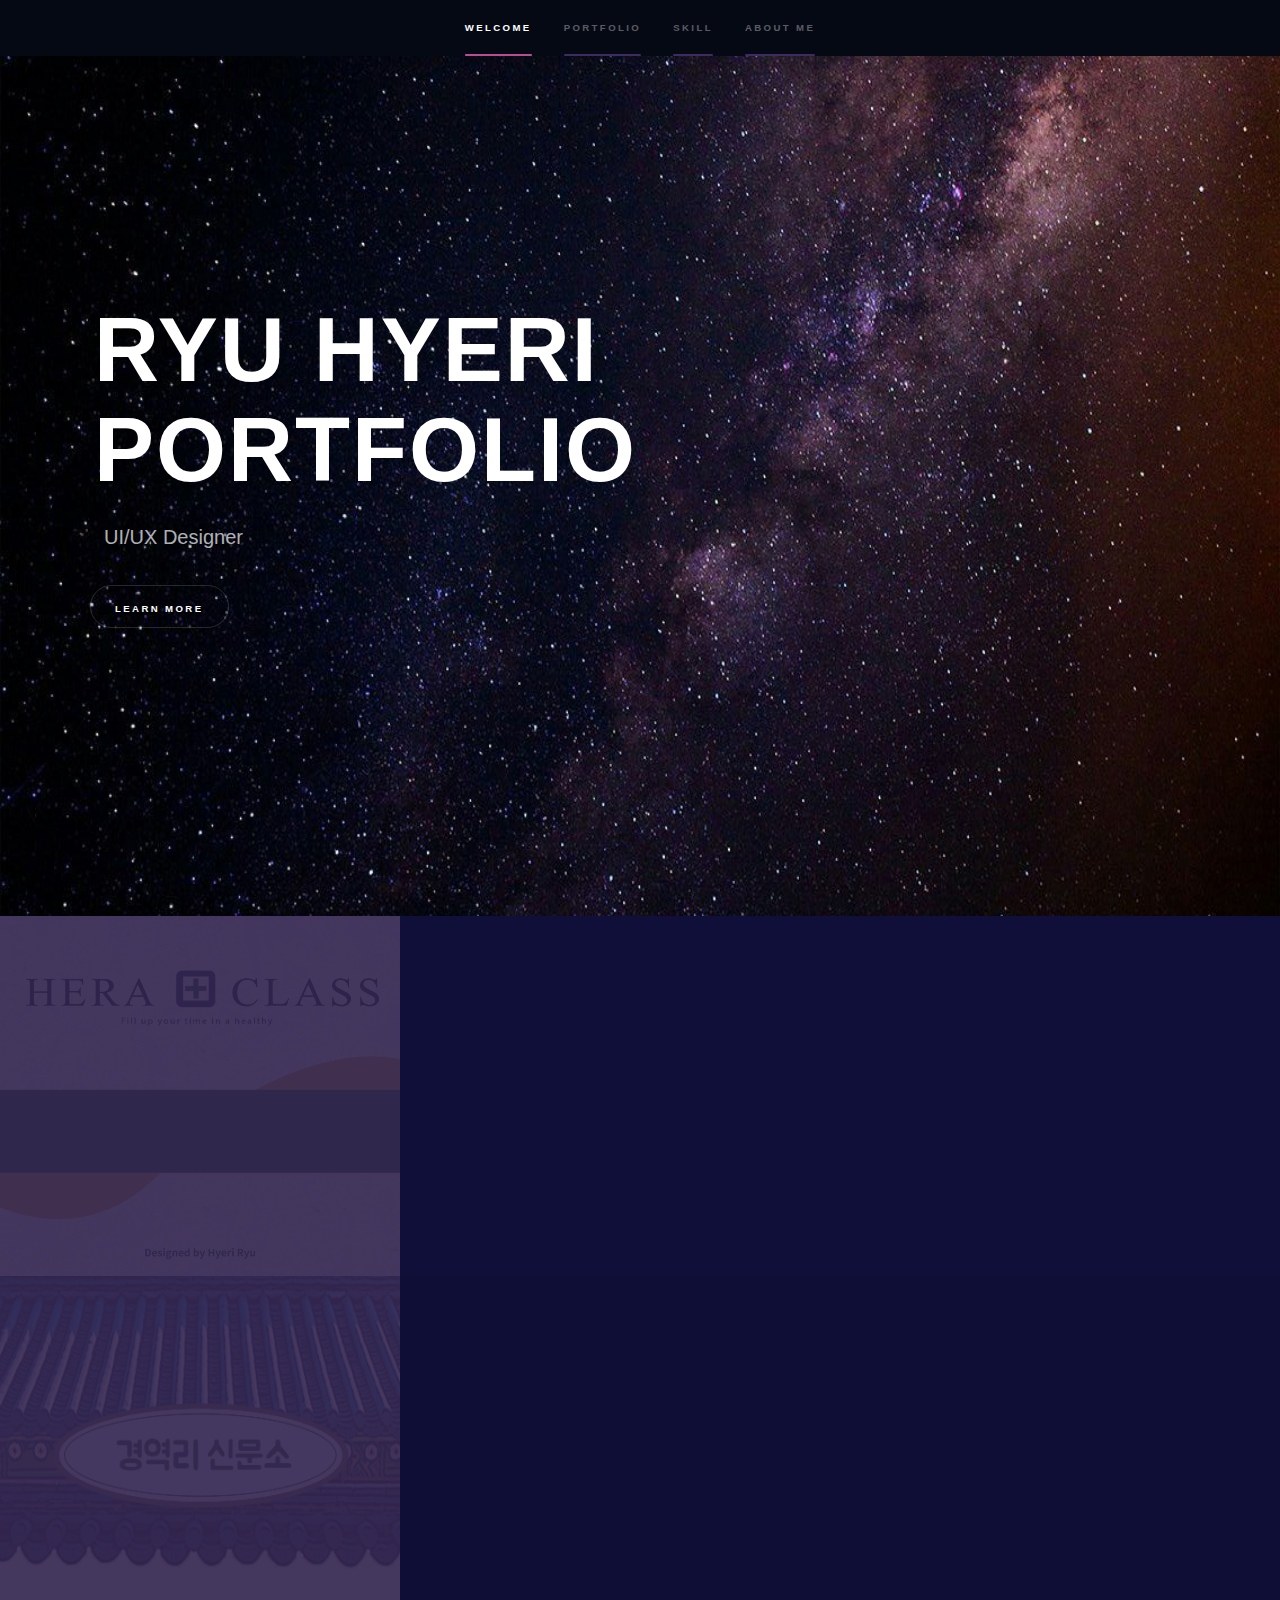
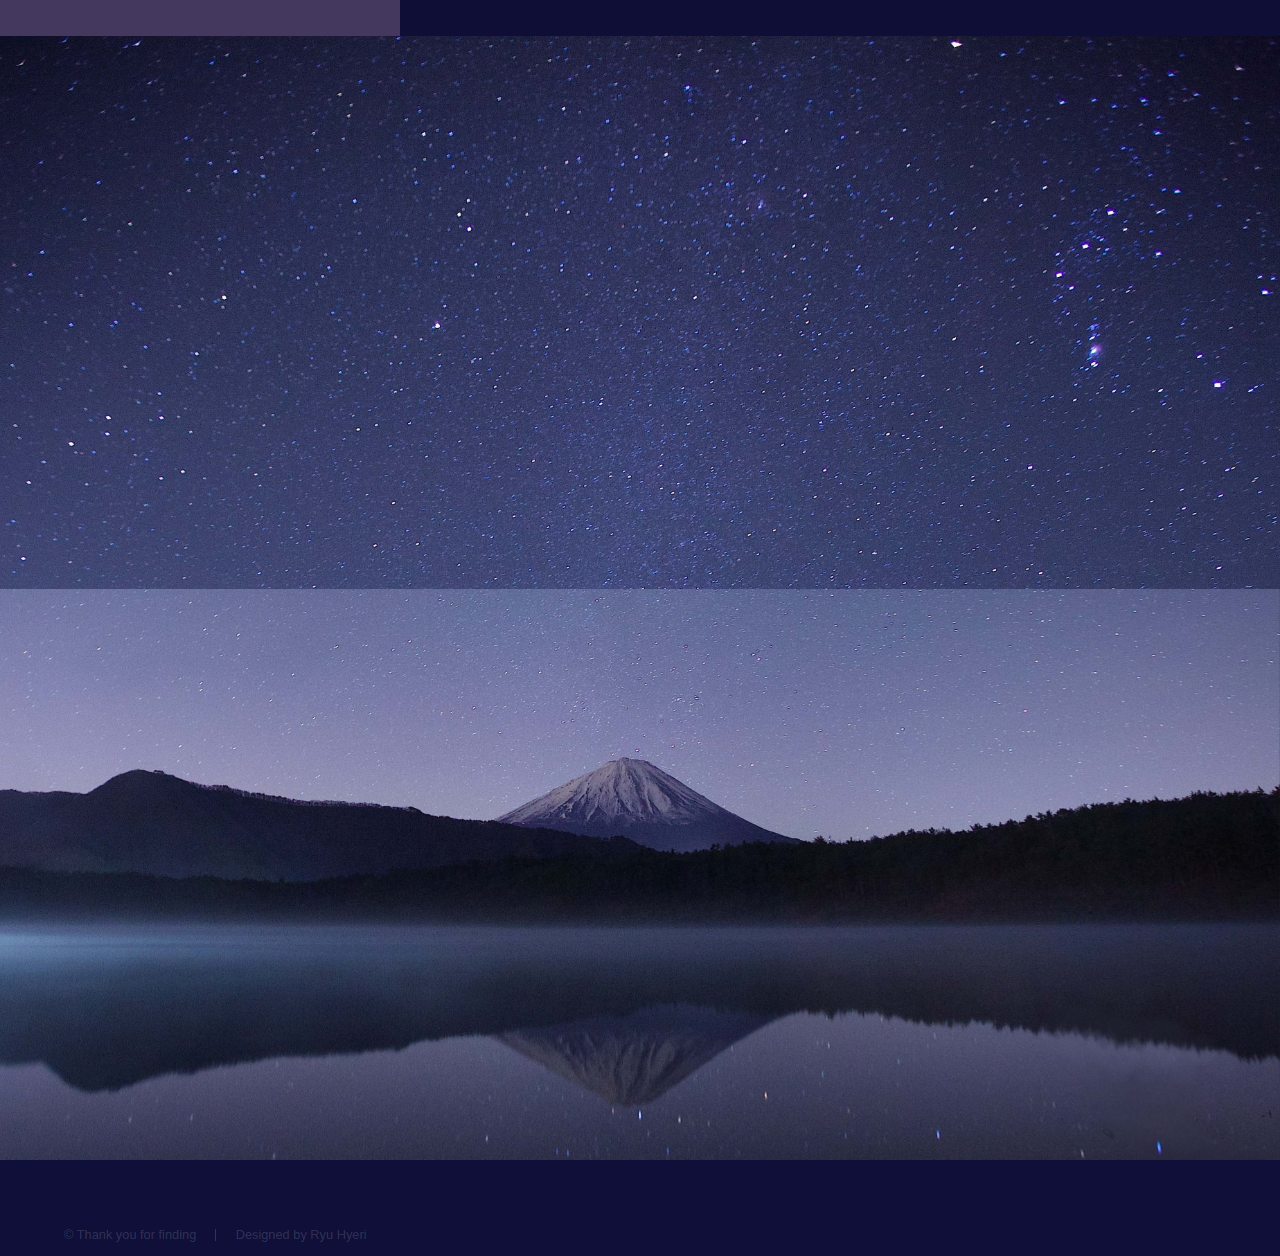
<file: index.html>
<!DOCTYPE HTML>
<!--
	Hyperspace by HTML5 UP
	html5up.net | @ajlkn
	Free for personal and commercial use under the CCA 3.0 license (html5up.net/license)
-->
<html>
	<head>
		<title>RYU HYERI Portfolio</title>
		<meta charset="utf-8" />
		<meta name="viewport" content="width=device-width, initial-scale=1, user-scalable=no" />
		<link href="images/ICO.png" rel="icon" type="image/png" sizes="32x32" ><!--파비콘-->
		<link rel="stylesheet" href="assets/css/main.css" />
		<link rel="stylesheet" href="assets/css/icomoon.css" />
		<noscript><link rel="stylesheet" href="assets/css/noscript.css" /></noscript>
	</head>
	<body class="is-preload">

		<!-- Sidebar -->
			<section id="sidebar">
				<div class="inner">
					<nav>
						<ul>
							<li><a href="#intro">Welcome</a></li>
							<li><a href="#one">Portfolio</a></li>
							<li><a href="#two">Skill</a></li>
							<li><a href="#three">About Me</a></li>
						</ul>
					</nav>
				</div>
			</section>

		<!-- Wrapper -->
			<div id="wrapper">

				<!-- Intro -->
					<section id="intro" class="wrapper style1 fullscreen fade-up">
						<div class="inner inner1">
							<h1 style="margin: 180px 0 0 30px; letter-spacing: 2px; font-size: 90PX; line-height: 100px;">RYU HYERI<br>
							PORTFOLIO</h1>
							<p style="margin: 20px 0 0 40px;"> UI/UX Designer</p>
							<ul class="actions" style="margin: 30px 0 0 10px;">
								<li><a href="#one" class="button scrolly">Learn more</a></li>
							</ul>
						</div>
					</section>

				<!-- One -->
					<section id="one" class="wrapper style2 spotlights">
						<section>
							<a href="#" class="image"><img src="images/1.jpg" alt="main" data-position="center center" /></a>
							<div class="content">
								<div class="inner">
									<h2>HERA CLASS</h2>
									<p>헤라클레스는 '우아한 영양제' 건강기능식품 브랜드입니다.</p>
									<ul class="actions">
										<li><a href="https://hyeri0319.github.io/PDF/" class="button" target="_blank">BI &amp; WEB Guide</a></li>
										<li><a href="https://hyeri0319.github.io/e-Book/" class="button" target="_blank">e-BOOK</a></li>
										<li><a href="https://hyeri0319.github.io/HERACLASS/index.html" class="button" target="_blank">Web Site</a></li>
										<li><a href="https://hyeri0319.github.io/Video-brand/" class="button video2" target="_blank">Video - Brand</a></li>
										<li><a href="https://hyeri0319.github.io/Video-delivery/" class="button video2" target="_blank">Video - Delivery</a></li>
										<li><a href="https://xd.adobe.com/view/18bd8a6f-5089-4c8a-a1ab-0bc978100307-4dee/" class="button" target="_blank">XD</a></li>
									</ul>
								</div>
							</div>
						</section>
						<section>
							<a href="#" class="image"><img src="images/kyungyeockri_main.jpg" alt="secone" data-position="top center" /></a>
							<div class="content">
								<div class="inner">
									<h2>경역리 신문소</h2>
									<p>경역리 신문소는 '온고지신 溫故知新' 경제신문사입니다.</p>
									<ul class="actions">
										<li><a href="https://hyeri0319.github.io/KyungYeockRi/" class="button" target="_blank">Web Site</a></li>
									</ul>
								</div>
							</div>
						</section>
					</section>
					
				<!-- Popup -->
					

				<!-- Two -->
					<section id="two" class="wrapper style3 fade-up">
						<div class="inner">
							<h2>Skill</h2>
							<p>
						 		컴퓨터 자격증과 공부한 서적을 나열하였습니다.
							</p>
							<div class="features">
								<section>
									<span class="icon solid major fa-pen-nib"></span>
									<h3>Certificate - Computer</h3>
									<p>
										2022 &nbsp GTQ그래픽기술자격 1급<br>
										2011 &nbsp 국제표준 컴퓨터활용능력[ICDL]<br>
										2003 &nbsp 정보기술자격[ITQ] <br>
										&nbsp&nbsp&nbsp&nbsp&nbsp&nbsp&nbsp&nbsp&nbsp&nbsp&nbsp아래한글, 한글파워포인트
									</p>
								</section>
								<section>
									<span class="icon solid major fa-image"></span>
									<h3>Reading Books</h3>
									<p>
										- Human Computer Interaction 개론<br>
										- UX디자인 입문 A to Z<br>
										- 101 UX Principles<br>
										- 일단 해보라구요? ux<br>
										- 하루5분 UX<br>
										- UX/UI의 10가지 심리학 법칙
									</p>
								</section>
						</div>
					</section>

				<!-- Three -->
					<section id="three" class="wrapper style1 fade-up">
						<div class="inner">
							<h2>Thinking About UI/UX Design</h2>
							<p>UX 디자인을 하며 크게 세가지에 중점을 두고 제작을 합니다.<br>
								첫번째는 '유용성'입니다. 유저가 시스템을 이용할 때 하고자 하는 일을 효과적으로 처리하도록 합니다. 다음으로 '사용성'입니다. 디지털 제품이나 서비스를 사용하는 <br>과정이 효율적이어야 합니다. 
								마지막으로 '감성'입니다. 유저들의 마음 속에서 얼마나 적절한 느낌을 받을지 끊임없이 고민하며 디자인을 합니다.
							</p>
							<br>
							<div class="split style1">
								<section>
									<h3>Education</h3>
									<p>
										2022 &nbsp 나래디자인학원 UI/UX웹디자인 과정 수료<br>
										2014 &nbsp 부산외국어대학교 법경찰학사
									</p>
									<h3>Experience</h3>
									<p>
										2022.09 - 현재 &nbsp&nbsp&nbsp&nbsp&nbsp&nbsp&nbsp&nbsp 슈잉(주) - 핫플레이스 랭킹앱 제작<br>
										2019.02 - 2021.12 &nbsp 동의대학교 평생교육원
									</p>
								</section>
								<section>
									<ul class="contact">
										<li>
											<h3>Email</h3>
											<a href="#">orange3944@naver.com</a>
										</li>
										<li>
											<h3>Phone</h3>
											<span>010-2798-0288</span>
										</li>
									</ul>
								</section>
							</div>
						</div>
					</section>

			</div>

		<!-- Footer -->
			<footer id="footer" class="wrapper style1-alt">
				<div class="inner">
					<ul class="menu">
						<li>&copy; Thank you for finding</li><li>Designed by Ryu Hyeri</li>
					</ul>
				</div>
			</footer>

		<!-- Scripts -->
			<script src="assets/js/jquery.min.js"></script>
			<script src="assets/js/jquery.scrollex.min.js"></script>
			<script src="assets/js/jquery.scrolly.min.js"></script>
			<script src="assets/js/browser.min.js"></script>
			<script src="assets/js/breakpoints.min.js"></script>
			<script src="assets/js/util.js"></script>
			<script src="assets/js/popup.js"></script>
			<script src="assets/js/main.js"></script>

	</body>
</html>
</file>
<file: assets/css/icomoon.css>
@font-face {
	font-family: 'icomoon';
	src:url('../webfonts/icomoon/icomoon.eot?qtatmt');
	src:url('../webfonts/icomoon/icomoon.eot?qtatmt#iefix') format('embedded-opentype'),
		url('../webfonts/icomoon/icomoon.ttf?qtatmt') format('truetype'),
		url('../webfonts/icomoon/icomoon.woff?qtatmt') format('woff'),
		url('../webfonts/icomoon/icomoon.svg?qtatmt#icomoon') format('svg');
	font-weight: normal;
	font-style: normal;
}

[class^="icon-"], [class*=" icon-"] {
	font-family: 'icomoon';
	speak: none;
	font-style: normal;
	font-weight: normal;
	font-variant: normal;
	text-transform: none;
	line-height: 1;

	/* Better Font Rendering =========== */
	-webkit-font-smoothing: antialiased;
	-moz-osx-font-smoothing: grayscale;
}

.icon-glass:before {
	content: "\f000";
}
.icon-music:before {
	content: "\f001";
}
.icon-search2:before {
	content: "\f002";
}
.icon-envelope-o:before {
	content: "\f003";
}
.icon-heart:before {
	content: "\f004";
}
.icon-star:before {
	content: "\f005";
}
.icon-star-o:before {
	content: "\f006";
}
.icon-user:before {
	content: "\f007";
}
.icon-film:before {
	content: "\f008";
}
.icon-th-large:before {
	content: "\f009";
}
.icon-th:before {
	content: "\f00a";
}
.icon-th-list:before {
	content: "\f00b";
}
.icon-check:before {
	content: "\f00c";
}
.icon-close:before {
	content: "\f00d";
}
.icon-remove:before {
	content: "\f00d";
}
.icon-times:before {
	content: "\f00d";
}
.icon-search-plus:before {
	content: "\f00e";
}
.icon-search-minus:before {
	content: "\f010";
}
.icon-power-off:before {
	content: "\f011";
}
.icon-signal:before {
	content: "\f012";
}
.icon-cog:before {
	content: "\f013";
}
.icon-gear:before {
	content: "\f013";
}
.icon-trash-o:before {
	content: "\f014";
}
.icon-home:before {
	content: "\f015";
}
.icon-file-o:before {
	content: "\f016";
}
.icon-clock-o:before {
	content: "\f017";
}
.icon-road:before {
	content: "\f018";
}
.icon-download:before {
	content: "\f019";
}
.icon-arrow-circle-o-down:before {
	content: "\f01a";
}
.icon-arrow-circle-o-up:before {
	content: "\f01b";
}
.icon-inbox:before {
	content: "\f01c";
}
.icon-play-circle-o:before {
	content: "\f01d";
}
.icon-repeat2:before {
	content: "\f01e";
}
.icon-rotate-right:before {
	content: "\f01e";
}
.icon-refresh:before {
	content: "\f021";
}
.icon-list-alt:before {
	content: "\f022";
}
.icon-lock:before {
	content: "\f023";
}
.icon-flag:before {
	content: "\f024";
}
.icon-headphones:before {
	content: "\f025";
}
.icon-volume-off:before {
	content: "\f026";
}
.icon-volume-down:before {
	content: "\f027";
}
.icon-volume-up:before {
	content: "\f028";
}
.icon-qrcode:before {
	content: "\f029";
}
.icon-barcode:before {
	content: "\f02a";
}
.icon-tag:before {
	content: "\f02b";
}
.icon-tags:before {
	content: "\f02c";
}
.icon-book:before {
	content: "\f02d";
}
.icon-bookmark:before {
	content: "\f02e";
}
.icon-print:before {
	content: "\f02f";
}
.icon-camera:before {
	content: "\f030";
}
.icon-font:before {
	content: "\f031";
}
.icon-bold:before {
	content: "\f032";
}
.icon-italic:before {
	content: "\f033";
}
.icon-text-height:before {
	content: "\f034";
}
.icon-text-width:before {
	content: "\f035";
}
.icon-align-left:before {
	content: "\f036";
}
.icon-align-center2:before {
	content: "\f037";
}
.icon-align-right:before {
	content: "\f038";
}
.icon-align-justify2:before {
	content: "\f039";
}
.icon-list:before {
	content: "\f03a";
}
.icon-dedent:before {
	content: "\f03b";
}
.icon-outdent:before {
	content: "\f03b";
}
.icon-indent:before {
	content: "\f03c";
}
.icon-video-camera:before {
	content: "\f03d";
}
.icon-image:before {
	content: "\f03e";
}
.icon-photo:before {
	content: "\f03e";
}
.icon-picture-o:before {
	content: "\f03e";
}
.icon-pencil:before {
	content: "\f040";
}
.icon-map-marker:before {
	content: "\f041";
}
.icon-adjust:before {
	content: "\f042";
}
.icon-tint:before {
	content: "\f043";
}
.icon-edit:before {
	content: "\f044";
}
.icon-pencil-square-o:before {
	content: "\f044";
}
.icon-share-square-o:before {
	content: "\f045";
}
.icon-check-square-o:before {
	content: "\f046";
}
.icon-arrows:before {
	content: "\f047";
}
.icon-step-backward:before {
	content: "\f048";
}
.icon-fast-backward:before {
	content: "\f049";
}
.icon-backward:before {
	content: "\f04a";
}
.icon-play2:before {
	content: "\f04b";
}
.icon-pause2:before {
	content: "\f04c";
}
.icon-stop2:before {
	content: "\f04d";
}
.icon-forward:before {
	content: "\f04e";
}
.icon-fast-forward2:before {
	content: "\f050";
}
.icon-step-forward:before {
	content: "\f051";
}
.icon-eject:before {
	content: "\f052";
}
.icon-chevron-left:before {
	content: "\f053";
}
.icon-chevron-right:before {
	content: "\f054";
}
.icon-plus-circle:before {
	content: "\f055";
}
.icon-minus-circle:before {
	content: "\f056";
}
.icon-times-circle:before {
	content: "\f057";
}
.icon-check-circle:before {
	content: "\f058";
}
.icon-question-circle:before {
	content: "\f059";
}
.icon-info-circle:before {
	content: "\f05a";
}
.icon-crosshairs:before {
	content: "\f05b";
}
.icon-times-circle-o:before {
	content: "\f05c";
}
.icon-check-circle-o:before {
	content: "\f05d";
}
.icon-ban2:before {
	content: "\f05e";
}
.icon-arrow-left:before {
	content: "\f060";
}
.icon-arrow-right:before {
	content: "\f061";
}
.icon-arrow-up:before {
	content: "\f062";
}
.icon-arrow-down:before {
	content: "\f063";
}
.icon-mail-forward:before {
	content: "\f064";
}
.icon-share:before {
	content: "\f064";
}
.icon-expand2:before {
	content: "\f065";
}
.icon-compress:before {
	content: "\f066";
}
.icon-plus:before {
	content: "\f067";
}
.icon-minus:before {
	content: "\f068";
}
.icon-asterisk:before {
	content: "\f069";
}
.icon-exclamation-circle:before {
	content: "\f06a";
}
.icon-gift:before {
	content: "\f06b";
}
.icon-leaf:before {
	content: "\f06c";
}
.icon-fire:before {
	content: "\f06d";
}
.icon-eye:before {
	content: "\f06e";
}
.icon-eye-slash:before {
	content: "\f070";
}
.icon-exclamation-triangle:before {
	content: "\f071";
}
.icon-warning:before {
	content: "\f071";
}
.icon-plane:before {
	content: "\f072";
}
.icon-calendar:before {
	content: "\f073";
}
.icon-random:before {
	content: "\f074";
}
.icon-comment:before {
	content: "\f075";
}
.icon-magnet:before {
	content: "\f076";
}
.icon-chevron-up:before {
	content: "\f077";
}
.icon-chevron-down:before {
	content: "\f078";
}
.icon-retweet:before {
	content: "\f079";
}
.icon-shopping-cart:before {
	content: "\f07a";
}
.icon-folder:before {
	content: "\f07b";
}
.icon-folder-open:before {
	content: "\f07c";
}
.icon-arrows-v:before {
	content: "\f07d";
}
.icon-arrows-h:before {
	content: "\f07e";
}
.icon-bar-chart:before {
	content: "\f080";
}
.icon-bar-chart-o:before {
	content: "\f080";
}
.icon-twitter-square:before {
	content: "\f081";
}
.icon-facebook-square:before {
	content: "\f082";
}
.icon-camera-retro:before {
	content: "\f083";
}
.icon-key:before {
	content: "\f084";
}
.icon-cogs:before {
	content: "\f085";
}
.icon-gears:before {
	content: "\f085";
}
.icon-comments:before {
	content: "\f086";
}
.icon-thumbs-o-up:before {
	content: "\f087";
}
.icon-thumbs-o-down:before {
	content: "\f088";
}
.icon-star-half:before {
	content: "\f089";
}
.icon-heart-o:before {
	content: "\f08a";
}
.icon-sign-out:before {
	content: "\f08b";
}
.icon-linkedin-square:before {
	content: "\f08c";
}
.icon-thumb-tack:before {
	content: "\f08d";
}
.icon-external-link:before {
	content: "\f08e";
}
.icon-sign-in:before {
	content: "\f090";
}
.icon-trophy:before {
	content: "\f091";
}
.icon-github-square:before {
	content: "\f092";
}
.icon-upload:before {
	content: "\f093";
}
.icon-lemon-o:before {
	content: "\f094";
}
.icon-phone:before {
	content: "\f095";
}
.icon-square-o:before {
	content: "\f096";
}
.icon-bookmark-o:before {
	content: "\f097";
}
.icon-phone-square:before {
	content: "\f098";
}
.icon-twitter:before {
	content: "\f099";
}
.icon-facebook:before {
	content: "\f09a";
}
.icon-facebook-f:before {
	content: "\f09a";
}
.icon-github:before {
	content: "\f09b";
}
.icon-unlock2:before {
	content: "\f09c";
}
.icon-credit-card:before {
	content: "\f09d";
}
.icon-feed:before {
	content: "\f09e";
}
.icon-rss:before {
	content: "\f09e";
}
.icon-hdd-o:before {
	content: "\f0a0";
}
.icon-bullhorn:before {
	content: "\f0a1";
}
.icon-bell-o:before {
	content: "\f0a2";
}
.icon-certificate:before {
	content: "\f0a3";
}
.icon-hand-o-right:before {
	content: "\f0a4";
}
.icon-hand-o-left:before {
	content: "\f0a5";
}
.icon-hand-o-up:before {
	content: "\f0a6";
}
.icon-hand-o-down:before {
	content: "\f0a7";
}
.icon-arrow-circle-left:before {
	content: "\f0a8";
}
.icon-arrow-circle-right:before {
	content: "\f0a9";
}
.icon-arrow-circle-up:before {
	content: "\f0aa";
}
.icon-arrow-circle-down:before {
	content: "\f0ab";
}
.icon-globe:before {
	content: "\f0ac";
}
.icon-wrench:before {
	content: "\f0ad";
}
.icon-tasks:before {
	content: "\f0ae";
}
.icon-filter:before {
	content: "\f0b0";
}
.icon-briefcase:before {
	content: "\f0b1";
}
.icon-arrows-alt:before {
	content: "\f0b2";
}
.icon-group:before {
	content: "\f0c0";
}
.icon-users:before {
	content: "\f0c0";
}
.icon-chain:before {
	content: "\f0c1";
}
.icon-link:before {
	content: "\f0c1";
}
.icon-cloud:before {
	content: "\f0c2";
}
.icon-flask:before {
	content: "\f0c3";
}
.icon-cut:before {
	content: "\f0c4";
}
.icon-scissors:before {
	content: "\f0c4";
}
.icon-copy:before {
	content: "\f0c5";
}
.icon-files-o:before {
	content: "\f0c5";
}
.icon-paperclip:before {
	content: "\f0c6";
}
.icon-floppy-o:before {
	content: "\f0c7";
}
.icon-save:before {
	content: "\f0c7";
}
.icon-square:before {
	content: "\f0c8";
}
.icon-bars:before {
	content: "\f0c9";
}
.icon-navicon:before {
	content: "\f0c9";
}
.icon-reorder:before {
	content: "\f0c9";
}
.icon-list-ul:before {
	content: "\f0ca";
}
.icon-list-ol:before {
	content: "\f0cb";
}
.icon-strikethrough:before {
	content: "\f0cc";
}
.icon-underline:before {
	content: "\f0cd";
}
.icon-table:before {
	content: "\f0ce";
}
.icon-magic:before {
	content: "\f0d0";
}
.icon-truck:before {
	content: "\f0d1";
}
.icon-pinterest:before {
	content: "\f0d2";
}
.icon-pinterest-square:before {
	content: "\f0d3";
}
.icon-google-plus-square:before {
	content: "\f0d4";
}
.icon-google-plus:before {
	content: "\f0d5";
}
.icon-money:before {
	content: "\f0d6";
}
.icon-caret-down:before {
	content: "\f0d7";
}
.icon-caret-up:before {
	content: "\f0d8";
}
.icon-caret-left:before {
	content: "\f0d9";
}
.icon-caret-right:before {
	content: "\f0da";
}
.icon-columns2:before {
	content: "\f0db";
}
.icon-sort:before {
	content: "\f0dc";
}
.icon-unsorted:before {
	content: "\f0dc";
}
.icon-sort-desc:before {
	content: "\f0dd";
}
.icon-sort-down:before {
	content: "\f0dd";
}
.icon-sort-asc:before {
	content: "\f0de";
}
.icon-sort-up:before {
	content: "\f0de";
}
.icon-envelope:before {
	content: "\f0e0";
}
.icon-linkedin:before {
	content: "\f0e1";
}
.icon-rotate-left:before {
	content: "\f0e2";
}
.icon-undo:before {
	content: "\f0e2";
}
.icon-gavel:before {
	content: "\f0e3";
}
.icon-legal:before {
	content: "\f0e3";
}
.icon-dashboard:before {
	content: "\f0e4";
}
.icon-tachometer:before {
	content: "\f0e4";
}
.icon-comment-o:before {
	content: "\f0e5";
}
.icon-comments-o:before {
	content: "\f0e6";
}
.icon-bolt:before {
	content: "\f0e7";
}
.icon-flash:before {
	content: "\f0e7";
}
.icon-sitemap:before {
	content: "\f0e8";
}
.icon-umbrella2:before {
	content: "\f0e9";
}
.icon-clipboard:before {
	content: "\f0ea";
}
.icon-paste:before {
	content: "\f0ea";
}
.icon-lightbulb-o:before {
	content: "\f0eb";
}
.icon-exchange:before {
	content: "\f0ec";
}
.icon-cloud-download2:before {
	content: "\f0ed";
}
.icon-cloud-upload2:before {
	content: "\f0ee";
}
.icon-user-md:before {
	content: "\f0f0";
}
.icon-stethoscope:before {
	content: "\f0f1";
}
.icon-suitcase:before {
	content: "\f0f2";
}
.icon-bell:before {
	content: "\f0f3";
}
.icon-coffee:before {
	content: "\f0f4";
}
.icon-cutlery:before {
	content: "\f0f5";
}
.icon-file-text-o:before {
	content: "\f0f6";
}
.icon-building-o:before {
	content: "\f0f7";
}
.icon-hospital-o:before {
	content: "\f0f8";
}
.icon-ambulance:before {
	content: "\f0f9";
}
.icon-medkit:before {
	content: "\f0fa";
}
.icon-fighter-jet:before {
	content: "\f0fb";
}
.icon-beer:before {
	content: "\f0fc";
}
.icon-h-square:before {
	content: "\f0fd";
}
.icon-plus-square:before {
	content: "\f0fe";
}
.icon-angle-double-left:before {
	content: "\f100";
}
.icon-angle-double-right:before {
	content: "\f101";
}
.icon-angle-double-up:before {
	content: "\f102";
}
.icon-angle-double-down:before {
	content: "\f103";
}
.icon-angle-left:before {
	content: "\f104";
}
.icon-angle-right:before {
	content: "\f105";
}
.icon-angle-up:before {
	content: "\f106";
}
.icon-angle-down:before {
	content: "\f107";
}
.icon-desktop:before {
	content: "\f108";
}
.icon-laptop:before {
	content: "\f109";
}
.icon-tablet:before {
	content: "\f10a";
}
.icon-mobile:before {
	content: "\f10b";
}
.icon-mobile-phone:before {
	content: "\f10b";
}
.icon-circle-o:before {
	content: "\f10c";
}
.icon-quote-left:before {
	content: "\f10d";
}
.icon-quote-right:before {
	content: "\f10e";
}
.icon-spinner:before {
	content: "\f110";
}
.icon-circle:before {
	content: "\f111";
}
.icon-mail-reply:before {
	content: "\f112";
}
.icon-reply:before {
	content: "\f112";
}
.icon-github-alt:before {
	content: "\f113";
}
.icon-folder-o:before {
	content: "\f114";
}
.icon-folder-open-o:before {
	content: "\f115";
}
.icon-smile-o:before {
	content: "\f118";
}
.icon-frown-o:before {
	content: "\f119";
}
.icon-meh-o:before {
	content: "\f11a";
}
.icon-gamepad:before {
	content: "\f11b";
}
.icon-keyboard-o:before {
	content: "\f11c";
}
.icon-flag-o:before {
	content: "\f11d";
}
.icon-flag-checkered:before {
	content: "\f11e";
}
.icon-terminal:before {
	content: "\f120";
}
.icon-code:before {
	content: "\f121";
}
.icon-mail-reply-all:before {
	content: "\f122";
}
.icon-reply-all:before {
	content: "\f122";
}
.icon-star-half-empty:before {
	content: "\f123";
}
.icon-star-half-full:before {
	content: "\f123";
}
.icon-star-half-o:before {
	content: "\f123";
}
.icon-location-arrow:before {
	content: "\f124";
}
.icon-crop:before {
	content: "\f125";
}
.icon-code-fork:before {
	content: "\f126";
}
.icon-chain-broken:before {
	content: "\f127";
}
.icon-unlink:before {
	content: "\f127";
}
.icon-question:before {
	content: "\f128";
}
.icon-info:before {
	content: "\f129";
}
.icon-exclamation:before {
	content: "\f12a";
}
.icon-superscript:before {
	content: "\f12b";
}
.icon-subscript:before {
	content: "\f12c";
}
.icon-eraser:before {
	content: "\f12d";
}
.icon-puzzle-piece:before {
	content: "\f12e";
}
.icon-microphone2:before {
	content: "\f130";
}
.icon-microphone-slash:before {
	content: "\f131";
}
.icon-shield:before {
	content: "\f132";
}
.icon-calendar-o:before {
	content: "\f133";
}
.icon-fire-extinguisher:before {
	content: "\f134";
}
.icon-rocket:before {
	content: "\f135";
}
.icon-maxcdn:before {
	content: "\f136";
}
.icon-chevron-circle-left:before {
	content: "\f137";
}
.icon-chevron-circle-right:before {
	content: "\f138";
}
.icon-chevron-circle-up:before {
	content: "\f139";
}
.icon-chevron-circle-down:before {
	content: "\f13a";
}
.icon-html5:before {
	content: "\f13b";
}
.icon-css3:before {
	content: "\f13c";
}
.icon-anchor2:before {
	content: "\f13d";
}
.icon-unlock-alt:before {
	content: "\f13e";
}
.icon-bullseye:before {
	content: "\f140";
}
.icon-ellipsis-h:before {
	content: "\f141";
}
.icon-ellipsis-v:before {
	content: "\f142";
}
.icon-rss-square:before {
	content: "\f143";
}
.icon-play-circle:before {
	content: "\f144";
}
.icon-ticket:before {
	content: "\f145";
}
.icon-minus-square:before {
	content: "\f146";
}
.icon-minus-square-o:before {
	content: "\f147";
}
.icon-level-up:before {
	content: "\f148";
}
.icon-level-down:before {
	content: "\f149";
}
.icon-check-square:before {
	content: "\f14a";
}
.icon-pencil-square:before {
	content: "\f14b";
}
.icon-external-link-square:before {
	content: "\f14c";
}
.icon-share-square:before {
	content: "\f14d";
}
.icon-compass:before {
	content: "\f14e";
}
.icon-caret-square-o-down:before {
	content: "\f150";
}
.icon-toggle-down:before {
	content: "\f150";
}
.icon-caret-square-o-up:before {
	content: "\f151";
}
.icon-toggle-up:before {
	content: "\f151";
}
.icon-caret-square-o-right:before {
	content: "\f152";
}
.icon-toggle-right:before {
	content: "\f152";
}
.icon-eur:before {
	content: "\f153";
}
.icon-euro:before {
	content: "\f153";
}
.icon-gbp:before {
	content: "\f154";
}
.icon-dollar:before {
	content: "\f155";
}
.icon-usd:before {
	content: "\f155";
}
.icon-inr:before {
	content: "\f156";
}
.icon-rupee:before {
	content: "\f156";
}
.icon-cny:before {
	content: "\f157";
}
.icon-jpy:before {
	content: "\f157";
}
.icon-rmb:before {
	content: "\f157";
}
.icon-yen:before {
	content: "\f157";
}
.icon-rouble:before {
	content: "\f158";
}
.icon-rub:before {
	content: "\f158";
}
.icon-ruble:before {
	content: "\f158";
}
.icon-krw:before {
	content: "\f159";
}
.icon-won:before {
	content: "\f159";
}
.icon-bitcoin:before {
	content: "\f15a";
}
.icon-btc:before {
	content: "\f15a";
}
.icon-file2:before {
	content: "\f15b";
}
.icon-file-text:before {
	content: "\f15c";
}
.icon-sort-alpha-asc:before {
	content: "\f15d";
}
.icon-sort-alpha-desc:before {
	content: "\f15e";
}
.icon-sort-amount-asc:before {
	content: "\f160";
}
.icon-sort-amount-desc:before {
	content: "\f161";
}
.icon-sort-numeric-asc:before {
	content: "\f162";
}
.icon-sort-numeric-desc:before {
	content: "\f163";
}
.icon-thumbs-up:before {
	content: "\f164";
}
.icon-thumbs-down:before {
	content: "\f165";
}
.icon-youtube-square:before {
	content: "\f166";
}
.icon-youtube:before {
	content: "\f167";
}
.icon-xing:before {
	content: "\f168";
}
.icon-xing-square:before {
	content: "\f169";
}
.icon-youtube-play:before {
	content: "\f16a";
}
.icon-dropbox:before {
	content: "\f16b";
}
.icon-stack-overflow:before {
	content: "\f16c";
}
.icon-instagram:before {
	content: "\f16d";
}
.icon-flickr:before {
	content: "\f16e";
}
.icon-adn:before {
	content: "\f170";
}
.icon-bitbucket:before {
	content: "\f171";
}
.icon-bitbucket-square:before {
	content: "\f172";
}
.icon-tumblr:before {
	content: "\f173";
}
.icon-tumblr-square:before {
	content: "\f174";
}
.icon-long-arrow-down:before {
	content: "\f175";
}
.icon-long-arrow-up:before {
	content: "\f176";
}
.icon-long-arrow-left:before {
	content: "\f177";
}
.icon-long-arrow-right:before {
	content: "\f178";
}
.icon-apple:before {
	content: "\f179";
}
.icon-windows:before {
	content: "\f17a";
}
.icon-android:before {
	content: "\f17b";
}
.icon-linux:before {
	content: "\f17c";
}
.icon-dribbble:before {
	content: "\f17d";
}
.icon-skype:before {
	content: "\f17e";
}
.icon-foursquare:before {
	content: "\f180";
}
.icon-trello:before {
	content: "\f181";
}
.icon-female:before {
	content: "\f182";
}
.icon-male:before {
	content: "\f183";
}
.icon-gittip:before {
	content: "\f184";
}
.icon-gratipay:before {
	content: "\f184";
}
.icon-sun-o:before {
	content: "\f185";
}
.icon-moon-o:before {
	content: "\f186";
}
.icon-archive:before {
	content: "\f187";
}
.icon-bug:before {
	content: "\f188";
}
.icon-vk:before {
	content: "\f189";
}
.icon-weibo:before {
	content: "\f18a";
}
.icon-renren:before {
	content: "\f18b";
}
.icon-pagelines:before {
	content: "\f18c";
}
.icon-stack-exchange:before {
	content: "\f18d";
}
.icon-arrow-circle-o-right:before {
	content: "\f18e";
}
.icon-arrow-circle-o-left:before {
	content: "\f190";
}
.icon-caret-square-o-left:before {
	content: "\f191";
}
.icon-toggle-left:before {
	content: "\f191";
}
.icon-dot-circle-o:before {
	content: "\f192";
}
.icon-wheelchair:before {
	content: "\f193";
}
.icon-vimeo-square:before {
	content: "\f194";
}
.icon-try:before {
	content: "\f195";
}
.icon-turkish-lira:before {
	content: "\f195";
}
.icon-plus-square-o:before {
	content: "\f196";
}
.icon-space-shuttle:before {
	content: "\f197";
}
.icon-slack:before {
	content: "\f198";
}
.icon-envelope-square:before {
	content: "\f199";
}
.icon-wordpress:before {
	content: "\f19a";
}
.icon-openid:before {
	content: "\f19b";
}
.icon-bank:before {
	content: "\f19c";
}
.icon-institution:before {
	content: "\f19c";
}
.icon-university:before {
	content: "\f19c";
}
.icon-graduation-cap:before {
	content: "\f19d";
}
.icon-mortar-board:before {
	content: "\f19d";
}
.icon-yahoo:before {
	content: "\f19e";
}
.icon-google:before {
	content: "\f1a0";
}
.icon-reddit:before {
	content: "\f1a1";
}
.icon-reddit-square:before {
	content: "\f1a2";
}
.icon-stumbleupon-circle:before {
	content: "\f1a3";
}
.icon-stumbleupon:before {
	content: "\f1a4";
}
.icon-delicious:before {
	content: "\f1a5";
}
.icon-digg:before {
	content: "\f1a6";
}
.icon-pied-piper:before {
	content: "\f1a7";
}
.icon-pied-piper-alt:before {
	content: "\f1a8";
}
.icon-drupal:before {
	content: "\f1a9";
}
.icon-joomla:before {
	content: "\f1aa";
}
.icon-language:before {
	content: "\f1ab";
}
.icon-fax:before {
	content: "\f1ac";
}
.icon-building:before {
	content: "\f1ad";
}
.icon-child:before {
	content: "\f1ae";
}
.icon-paw:before {
	content: "\f1b0";
}
.icon-spoon:before {
	content: "\f1b1";
}
.icon-cube:before {
	content: "\f1b2";
}
.icon-cubes:before {
	content: "\f1b3";
}
.icon-behance:before {
	content: "\f1b4";
}
.icon-behance-square:before {
	content: "\f1b5";
}
.icon-steam:before {
	content: "\f1b6";
}
.icon-steam-square:before {
	content: "\f1b7";
}
.icon-recycle:before {
	content: "\f1b8";
}
.icon-automobile:before {
	content: "\f1b9";
}
.icon-car:before {
	content: "\f1b9";
}
.icon-cab:before {
	content: "\f1ba";
}
.icon-taxi:before {
	content: "\f1ba";
}
.icon-tree:before {
	content: "\f1bb";
}
.icon-spotify:before {
	content: "\f1bc";
}
.icon-deviantart:before {
	content: "\f1bd";
}
.icon-soundcloud:before {
	content: "\f1be";
}
.icon-database:before {
	content: "\f1c0";
}
.icon-file-pdf-o:before {
	content: "\f1c1";
}
.icon-file-word-o:before {
	content: "\f1c2";
}
.icon-file-excel-o:before {
	content: "\f1c3";
}
.icon-file-powerpoint-o:before {
	content: "\f1c4";
}
.icon-file-image-o:before {
	content: "\f1c5";
}
.icon-file-photo-o:before {
	content: "\f1c5";
}
.icon-file-picture-o:before {
	content: "\f1c5";
}
.icon-file-archive-o:before {
	content: "\f1c6";
}
.icon-file-zip-o:before {
	content: "\f1c6";
}
.icon-file-audio-o:before {
	content: "\f1c7";
}
.icon-file-sound-o:before {
	content: "\f1c7";
}
.icon-file-movie-o:before {
	content: "\f1c8";
}
.icon-file-video-o:before {
	content: "\f1c8";
}
.icon-file-code-o:before {
	content: "\f1c9";
}
.icon-vine:before {
	content: "\f1ca";
}
.icon-codepen:before {
	content: "\f1cb";
}
.icon-jsfiddle:before {
	content: "\f1cc";
}
.icon-life-bouy:before {
	content: "\f1cd";
}
.icon-life-buoy:before {
	content: "\f1cd";
}
.icon-life-ring:before {
	content: "\f1cd";
}
.icon-life-saver:before {
	content: "\f1cd";
}
.icon-support:before {
	content: "\f1cd";
}
.icon-circle-o-notch:before {
	content: "\f1ce";
}
.icon-ra:before {
	content: "\f1d0";
}
.icon-rebel:before {
	content: "\f1d0";
}
.icon-empire:before {
	content: "\f1d1";
}
.icon-ge:before {
	content: "\f1d1";
}
.icon-git-square:before {
	content: "\f1d2";
}
.icon-git:before {
	content: "\f1d3";
}
.icon-hacker-news:before {
	content: "\f1d4";
}
.icon-y-combinator-square:before {
	content: "\f1d4";
}
.icon-yc-square:before {
	content: "\f1d4";
}
.icon-tencent-weibo:before {
	content: "\f1d5";
}
.icon-qq:before {
	content: "\f1d6";
}
.icon-wechat:before {
	content: "\f1d7";
}
.icon-weixin:before {
	content: "\f1d7";
}
.icon-paper-plane:before {
	content: "\f1d8";
}
.icon-send:before {
	content: "\f1d8";
}
.icon-paper-plane-o:before {
	content: "\f1d9";
}
.icon-send-o:before {
	content: "\f1d9";
}
.icon-history:before {
	content: "\f1da";
}
.icon-circle-thin:before {
	content: "\f1db";
}
.icon-header:before {
	content: "\f1dc";
}
.icon-paragraph2:before {
	content: "\f1dd";
}
.icon-sliders:before {
	content: "\f1de";
}
.icon-share-alt:before {
	content: "\f1e0";
}
.icon-share-alt-square:before {
	content: "\f1e1";
}
.icon-bomb:before {
	content: "\f1e2";
}
.icon-futbol-o:before {
	content: "\f1e3";
}
.icon-soccer-ball-o:before {
	content: "\f1e3";
}
.icon-tty:before {
	content: "\f1e4";
}
.icon-binoculars:before {
	content: "\f1e5";
}
.icon-plug:before {
	content: "\f1e6";
}
.icon-slideshare:before {
	content: "\f1e7";
}
.icon-twitch:before {
	content: "\f1e8";
}
.icon-yelp:before {
	content: "\f1e9";
}
.icon-newspaper-o:before {
	content: "\f1ea";
}
.icon-wifi:before {
	content: "\f1eb";
}
.icon-calculator:before {
	content: "\f1ec";
}
.icon-paypal:before {
	content: "\f1ed";
}
.icon-google-wallet:before {
	content: "\f1ee";
}
.icon-cc-visa:before {
	content: "\f1f0";
}
.icon-cc-mastercard:before {
	content: "\f1f1";
}
.icon-cc-discover:before {
	content: "\f1f2";
}
.icon-cc-amex:before {
	content: "\f1f3";
}
.icon-cc-paypal:before {
	content: "\f1f4";
}
.icon-cc-stripe:before {
	content: "\f1f5";
}
.icon-bell-slash:before {
	content: "\f1f6";
}
.icon-bell-slash-o:before {
	content: "\f1f7";
}
.icon-trash:before {
	content: "\f1f8";
}
.icon-copyright:before {
	content: "\f1f9";
}
.icon-at:before {
	content: "\f1fa";
}
.icon-eyedropper:before {
	content: "\f1fb";
}
.icon-paint-brush:before {
	content: "\f1fc";
}
.icon-birthday-cake:before {
	content: "\f1fd";
}
.icon-area-chart:before {
	content: "\f1fe";
}
.icon-pie-chart:before {
	content: "\f200";
}
.icon-line-chart:before {
	content: "\f201";
}
.icon-lastfm:before {
	content: "\f202";
}
.icon-lastfm-square:before {
	content: "\f203";
}
.icon-toggle-off:before {
	content: "\f204";
}
.icon-toggle-on:before {
	content: "\f205";
}
.icon-bicycle:before {
	content: "\f206";
}
.icon-bus:before {
	content: "\f207";
}
.icon-ioxhost:before {
	content: "\f208";
}
.icon-angellist:before {
	content: "\f209";
}
.icon-cc:before {
	content: "\f20a";
}
.icon-ils:before {
	content: "\f20b";
}
.icon-shekel:before {
	content: "\f20b";
}
.icon-sheqel:before {
	content: "\f20b";
}
.icon-meanpath:before {
	content: "\f20c";
}
.icon-buysellads:before {
	content: "\f20d";
}
.icon-connectdevelop:before {
	content: "\f20e";
}
.icon-dashcube:before {
	content: "\f210";
}
.icon-forumbee:before {
	content: "\f211";
}
.icon-leanpub:before {
	content: "\f212";
}
.icon-sellsy:before {
	content: "\f213";
}
.icon-shirtsinbulk:before {
	content: "\f214";
}
.icon-simplybuilt:before {
	content: "\f215";
}
.icon-skyatlas:before {
	content: "\f216";
}
.icon-cart-plus:before {
	content: "\f217";
}
.icon-cart-arrow-down:before {
	content: "\f218";
}
.icon-diamond:before {
	content: "\f219";
}
.icon-ship:before {
	content: "\f21a";
}
.icon-user-secret:before {
	content: "\f21b";
}
.icon-motorcycle:before {
	content: "\f21c";
}
.icon-street-view:before {
	content: "\f21d";
}
.icon-heartbeat:before {
	content: "\f21e";
}
.icon-venus:before {
	content: "\f221";
}
.icon-mars:before {
	content: "\f222";
}
.icon-mercury:before {
	content: "\f223";
}
.icon-intersex:before {
	content: "\f224";
}
.icon-transgender:before {
	content: "\f224";
}
.icon-transgender-alt:before {
	content: "\f225";
}
.icon-venus-double:before {
	content: "\f226";
}
.icon-mars-double:before {
	content: "\f227";
}
.icon-venus-mars:before {
	content: "\f228";
}
.icon-mars-stroke:before {
	content: "\f229";
}
.icon-mars-stroke-v:before {
	content: "\f22a";
}
.icon-mars-stroke-h:before {
	content: "\f22b";
}
.icon-neuter:before {
	content: "\f22c";
}
.icon-genderless:before {
	content: "\f22d";
}
.icon-facebook-official:before {
	content: "\f230";
}
.icon-pinterest-p:before {
	content: "\f231";
}
.icon-whatsapp:before {
	content: "\f232";
}
.icon-server2:before {
	content: "\f233";
}
.icon-user-plus:before {
	content: "\f234";
}
.icon-user-times:before {
	content: "\f235";
}
.icon-bed:before {
	content: "\f236";
}
.icon-hotel:before {
	content: "\f236";
}
.icon-viacoin:before {
	content: "\f237";
}
.icon-train:before {
	content: "\f238";
}
.icon-subway:before {
	content: "\f239";
}
.icon-medium:before {
	content: "\f23a";
}
.icon-y-combinator:before {
	content: "\f23b";
}
.icon-yc:before {
	content: "\f23b";
}
.icon-optin-monster:before {
	content: "\f23c";
}
.icon-opencart:before {
	content: "\f23d";
}
.icon-expeditedssl:before {
	content: "\f23e";
}
.icon-battery-4:before {
	content: "\f240";
}
.icon-battery-full:before {
	content: "\f240";
}
.icon-battery-3:before {
	content: "\f241";
}
.icon-battery-three-quarters:before {
	content: "\f241";
}
.icon-battery-2:before {
	content: "\f242";
}
.icon-battery-half:before {
	content: "\f242";
}
.icon-battery-1:before {
	content: "\f243";
}
.icon-battery-quarter:before {
	content: "\f243";
}
.icon-battery-0:before {
	content: "\f244";
}
.icon-battery-empty:before {
	content: "\f244";
}
.icon-mouse-pointer:before {
	content: "\f245";
}
.icon-i-cursor:before {
	content: "\f246";
}
.icon-object-group:before {
	content: "\f247";
}
.icon-object-ungroup:before {
	content: "\f248";
}
.icon-sticky-note:before {
	content: "\f249";
}
.icon-sticky-note-o:before {
	content: "\f24a";
}
.icon-cc-jcb:before {
	content: "\f24b";
}
.icon-cc-diners-club:before {
	content: "\f24c";
}
.icon-clone:before {
	content: "\f24d";
}
.icon-balance-scale:before {
	content: "\f24e";
}
.icon-hourglass-o:before {
	content: "\f250";
}
.icon-hourglass-1:before {
	content: "\f251";
}
.icon-hourglass-start:before {
	content: "\f251";
}
.icon-hourglass-2:before {
	content: "\f252";
}
.icon-hourglass-half:before {
	content: "\f252";
}
.icon-hourglass-3:before {
	content: "\f253";
}
.icon-hourglass-end:before {
	content: "\f253";
}
.icon-hourglass:before {
	content: "\f254";
}
.icon-hand-grab-o:before {
	content: "\f255";
}
.icon-hand-rock-o:before {
	content: "\f255";
}
.icon-hand-paper-o:before {
	content: "\f256";
}
.icon-hand-stop-o:before {
	content: "\f256";
}
.icon-hand-scissors-o:before {
	content: "\f257";
}
.icon-hand-lizard-o:before {
	content: "\f258";
}
.icon-hand-spock-o:before {
	content: "\f259";
}
.icon-hand-pointer-o:before {
	content: "\f25a";
}
.icon-hand-peace-o:before {
	content: "\f25b";
}
.icon-trademark:before {
	content: "\f25c";
}
.icon-registered:before {
	content: "\f25d";
}
.icon-creative-commons:before {
	content: "\f25e";
}
.icon-gg:before {
	content: "\f260";
}
.icon-gg-circle:before {
	content: "\f261";
}
.icon-tripadvisor:before {
	content: "\f262";
}
.icon-odnoklassniki:before {
	content: "\f263";
}
.icon-odnoklassniki-square:before {
	content: "\f264";
}
.icon-get-pocket:before {
	content: "\f265";
}
.icon-wikipedia-w:before {
	content: "\f266";
}
.icon-safari:before {
	content: "\f267";
}
.icon-chrome:before {
	content: "\f268";
}
.icon-firefox:before {
	content: "\f269";
}
.icon-opera:before {
	content: "\f26a";
}
.icon-internet-explorer:before {
	content: "\f26b";
}
.icon-television:before {
	content: "\f26c";
}
.icon-tv:before {
	content: "\f26c";
}
.icon-contao:before {
	content: "\f26d";
}
.icon-500px:before {
	content: "\f26e";
}
.icon-amazon:before {
	content: "\f270";
}
.icon-calendar-plus-o:before {
	content: "\f271";
}
.icon-calendar-minus-o:before {
	content: "\f272";
}
.icon-calendar-times-o:before {
	content: "\f273";
}
.icon-calendar-check-o:before {
	content: "\f274";
}
.icon-industry:before {
	content: "\f275";
}
.icon-map-pin:before {
	content: "\f276";
}
.icon-map-signs:before {
	content: "\f277";
}
.icon-map-o:before {
	content: "\f278";
}
.icon-map:before {
	content: "\f279";
}
.icon-commenting:before {
	content: "\f27a";
}
.icon-commenting-o:before {
	content: "\f27b";
}
.icon-houzz:before {
	content: "\f27c";
}
.icon-vimeo:before {
	content: "\f27d";
}
.icon-black-tie:before {
	content: "\f27e";
}
.icon-fonticons:before {
	content: "\f280";
}
.icon-eye2:before {
	content: "\e000";
}
.icon-paper-clip:before {
	content: "\e001";
}
.icon-mail2:before {
	content: "\e002";
}
.icon-toggle:before {
	content: "\e003";
}
.icon-layout:before {
	content: "\e004";
}
.icon-link2:before {
	content: "\e005";
}
.icon-bell2:before {
	content: "\e006";
}
.icon-lock2:before {
	content: "\e007";
}
.icon-unlock:before {
	content: "\e008";
}
.icon-ribbon:before {
	content: "\e009";
}
.icon-image2:before {
	content: "\e010";
}
.icon-signal2:before {
	content: "\e011";
}
.icon-target:before {
	content: "\e012";
}
.icon-clipboard2:before {
	content: "\e013";
}
.icon-clock2:before {
	content: "\e014";
}
.icon-watch:before {
	content: "\e015";
}
.icon-air-play:before {
	content: "\e016";
}
.icon-camera2:before {
	content: "\e017";
}
.icon-video2:before {
	content: "\e018";
}
.icon-disc:before {
	content: "\e019";
}
.icon-printer:before {
	content: "\e020";
}
.icon-monitor:before {
	content: "\e021";
}
.icon-server:before {
	content: "\e022";
}
.icon-cog2:before {
	content: "\e023";
}
.icon-heart2:before {
	content: "\e024";
}
.icon-paragraph:before {
	content: "\e025";
}
.icon-align-justify:before {
	content: "\e026";
}
.icon-align-left2:before {
	content: "\e027";
}
.icon-align-center:before {
	content: "\e028";
}
.icon-align-right2:before {
	content: "\e029";
}
.icon-book2:before {
	content: "\e030";
}
.icon-layers2:before {
	content: "\e031";
}
.icon-stack:before {
	content: "\e032";
}
.icon-stack-2:before {
	content: "\e033";
}
.icon-paper:before {
	content: "\e034";
}
.icon-paper-stack:before {
	content: "\e035";
}
.icon-search:before {
	content: "\e036";
}
.icon-zoom-in:before {
	content: "\e037";
}
.icon-zoom-out:before {
	content: "\e038";
}
.icon-reply2:before {
	content: "\e039";
}
.icon-circle-plus:before {
	content: "\e040";
}
.icon-circle-minus:before {
	content: "\e041";
}
.icon-circle-check:before {
	content: "\e042";
}
.icon-circle-cross:before {
	content: "\e043";
}
.icon-square-plus:before {
	content: "\e044";
}
.icon-square-minus:before {
	content: "\e045";
}
.icon-square-check:before {
	content: "\e046";
}
.icon-square-cross:before {
	content: "\e047";
}
.icon-microphone:before {
	content: "\e048";
}
.icon-record:before {
	content: "\e049";
}
.icon-skip-back:before {
	content: "\e050";
}
.icon-rewind:before {
	content: "\e051";
}
.icon-play:before {
	content: "\e052";
}
.icon-pause:before {
	content: "\e053";
}
.icon-stop:before {
	content: "\e054";
}
.icon-fast-forward:before {
	content: "\e055";
}
.icon-skip-forward:before {
	content: "\e056";
}
.icon-shuffle2:before {
	content: "\e057";
}
.icon-repeat:before {
	content: "\e058";
}
.icon-folder2:before {
	content: "\e059";
}
.icon-umbrella:before {
	content: "\e060";
}
.icon-moon2:before {
	content: "\e061";
}
.icon-thermometer2:before {
	content: "\e062";
}
.icon-drop2:before {
	content: "\e063";
}
.icon-sun:before {
	content: "\e064";
}
.icon-cloud2:before {
	content: "\e065";
}
.icon-cloud-upload:before {
	content: "\e066";
}
.icon-cloud-download:before {
	content: "\e067";
}
.icon-upload2:before {
	content: "\e068";
}
.icon-download2:before {
	content: "\e069";
}
.icon-location2:before {
	content: "\e070";
}
.icon-location-2:before {
	content: "\e071";
}
.icon-map2:before {
	content: "\e072";
}
.icon-battery2:before {
	content: "\e073";
}
.icon-head:before {
	content: "\e074";
}
.icon-briefcase2:before {
	content: "\e075";
}
.icon-speech-bubble:before {
	content: "\e076";
}
.icon-anchor:before {
	content: "\e077";
}
.icon-globe2:before {
	content: "\e078";
}
.icon-box2:before {
	content: "\e079";
}
.icon-reload:before {
	content: "\e080";
}
.icon-share2:before {
	content: "\e081";
}
.icon-marquee:before {
	content: "\e082";
}
.icon-marquee-plus:before {
	content: "\e083";
}
.icon-marquee-minus:before {
	content: "\e084";
}
.icon-tag2:before {
	content: "\e085";
}
.icon-power:before {
	content: "\e086";
}
.icon-command:before {
	content: "\e087";
}
.icon-alt:before {
	content: "\e088";
}
.icon-esc:before {
	content: "\e089";
}
.icon-bar-graph2:before {
	content: "\e090";
}
.icon-bar-graph-2:before {
	content: "\e091";
}
.icon-pie-graph:before {
	content: "\e092";
}
.icon-star2:before {
	content: "\e093";
}
.icon-arrow-left2:before {
	content: "\e094";
}
.icon-arrow-right2:before {
	content: "\e095";
}
.icon-arrow-up2:before {
	content: "\e096";
}
.icon-arrow-down2:before {
	content: "\e097";
}
.icon-volume:before {
	content: "\e098";
}
.icon-mute:before {
	content: "\e099";
}
.icon-content-right:before {
	content: "\e100";
}
.icon-content-left:before {
	content: "\e101";
}
.icon-grid2:before {
	content: "\e102";
}
.icon-grid-2:before {
	content: "\e103";
}
.icon-columns:before {
	content: "\e104";
}
.icon-loader:before {
	content: "\e105";
}
.icon-bag:before {
	content: "\e106";
}
.icon-ban:before {
	content: "\e107";
}
.icon-flag2:before {
	content: "\e108";
}
.icon-trash2:before {
	content: "\e109";
}
.icon-expand:before {
	content: "\e110";
}
.icon-contract:before {
	content: "\e111";
}
.icon-maximize:before {
	content: "\e112";
}
.icon-minimize:before {
	content: "\e113";
}
.icon-plus2:before {
	content: "\e114";
}
.icon-minus2:before {
	content: "\e115";
}
.icon-check2:before {
	content: "\e116";
}
.icon-cross2:before {
	content: "\e117";
}
.icon-move:before {
	content: "\e118";
}
.icon-delete:before {
	content: "\e119";
}
.icon-menu2:before {
	content: "\e120";
}
.icon-archive2:before {
	content: "\e121";
}
.icon-inbox2:before {
	content: "\e122";
}
.icon-outbox:before {
	content: "\e123";
}
.icon-file:before {
	content: "\e124";
}
.icon-file-add:before {
	content: "\e125";
}
.icon-file-subtract:before {
	content: "\e126";
}
.icon-help2:before {
	content: "\e127";
}
.icon-open:before {
	content: "\e128";
}
.icon-ellipsis:before {
	content: "\e129";
}
</file>
<file: assets/css/noscript.css>
/*
	Hyperspace by HTML5 UP
	html5up.net | @ajlkn
	Free for personal and commercial use under the CCA 3.0 license (html5up.net/license)
*/

/* Spotlights */

	.spotlights > section > .image:before {
		opacity: 0 !important;
	}

	.spotlights > section > .content > .inner {
		-moz-transform: none !important;
		-webkit-transform: none !important;
		-ms-transform: none !important;
		transform: none !important;
		opacity: 1 !important;
	}

/* Wrapper */

	.wrapper > .inner {
		opacity: 1 !important;
		-moz-transform: none !important;
		-webkit-transform: none !important;
		-ms-transform: none !important;
		transform: none !important;
	}

/* Sidebar */

	#sidebar > .inner {
		opacity: 1 !important;
	}

	#sidebar nav > ul > li {
		-moz-transform: none !important;
		-webkit-transform: none !important;
		-ms-transform: none !important;
		transform: none !important;
		opacity: 1 !important;
	}
</file>
<file: assets/css/main.css>
@import url(fontawesome-all.min.css);

/*
	Hyperspace by HTML5 UP
	html5up.net | @ajlkn
	Free for personal and commercial use under the CCA 3.0 license (html5up.net/license)
*/

html, body, div, span, applet, object,
iframe, h1, h2, h3, h4, h5, h6, p, blockquote,
pre, a, abbr, acronym, address, big, cite,
code, del, dfn, em, img, ins, kbd, q, s, samp,
small, strike, strong, sub, sup, tt, var, b,
u, i, center, dl, dt, dd, ol, ul, li, fieldset,
form, label, legend, table, caption, tbody,
tfoot, thead, tr, th, td, article, aside,
canvas, details, embed, figure, figcaption,
footer, header, hgroup, menu, nav, output, ruby,
section, summary, time, mark, audio, video {
	margin: 0;
	padding: 0;
	border: 0;
	font-size: 100%;
	font: inherit;
	vertical-align: baseline;}

article, aside, details, figcaption, figure,
footer, header, hgroup, menu, nav, section {
	display: block;}

body {
	line-height: 1;
}

ol, ul {
	list-style: none;
}

blockquote, q {
	quotes: none;
}

	blockquote:before, blockquote:after, q:before, q:after {
		content: '';
		content: none;
	}

table {
	border-collapse: collapse;
	border-spacing: 0;
}

body {
	-webkit-text-size-adjust: none;
}

mark {
	background-color: transparent;
	color: inherit;
}

input::-moz-focus-inner {
	border: 0;
	padding: 0;
}

input, select, textarea {
	-moz-appearance: none;
	-webkit-appearance: none;
	-ms-appearance: none;
	appearance: none;
}

/* Basic */

	@-ms-viewport {
		width: device-width;
	}

	body {
		-ms-overflow-style: scrollbar;
	}

	@media screen and (max-width: 480px) {

		html, body {
			min-width: 320px;
		}

	}

	html {
		box-sizing: border-box;
	}

	*, *:before, *:after {
		box-sizing: inherit;
	}

	body {
		background: #312450;
	}

		body.is-preload *, body.is-preload *:before, body.is-preload *:after {
			-moz-animation: none !important;
			-webkit-animation: none !important;
			-ms-animation: none !important;
			animation: none !important;
			-moz-transition: none !important;
			-webkit-transition: none !important;
			-ms-transition: none !important;
			transition: none !important;
		}

/* Type */

	body, input, select, textarea {
		color: rgba(255, 255, 255, 0.7);
		font-family: Arial, Helvetica, sans-serif;
		font-size: 16.5pt;
		font-weight: normal;
		line-height: 1.75;
	}

		@media screen and (max-width: 1680px) {

			body, input, select, textarea {
				font-size: 13pt;
			}

		}

		@media screen and (max-width: 1280px) {

			body, input, select, textarea {
				font-size: 12pt;
			}

		}

		@media screen and (max-width: 360px) {

			body, input, select, textarea {
				font-size: 11pt;
			}

		}

	a {
		-moz-transition: color 0.2s ease, border-bottom-color 0.2s ease;
		-webkit-transition: color 0.2s ease, border-bottom-color 0.2s ease;
		-ms-transition: color 0.2s ease, border-bottom-color 0.2s ease;
		transition: color 0.2s ease, border-bottom-color 0.2s ease;
		border-bottom: dotted 1px rgba(255, 255, 255, 0.35);
		color: inherit;
		text-decoration: none;
	}

		a:hover {
			border-bottom-color: transparent;
			color: #ffffff;
		}

	strong, b {
		color: #ffffff;
		font-weight: bold;
	}

	em, i {
		font-style: italic;
	}

	p {
		margin: 0 0 2em 0;
	}

	h1, h2, h3, h4, h5, h6 {
		color: #ffffff;
		font-weight: bold;
		line-height: 1.5;
		margin: 0 0 0.5em 0;
	}

		h1 a, h2 a, h3 a, h4 a, h5 a, h6 a {
			color: inherit;
			text-decoration: none;
		}

	h1 {
		font-size: 2.75em;
	}

		h1.major {
			margin: 0 0 1.3em 0;
			position: relative;
			padding-bottom: 0.35em;
		}

			h1.major:after {
				background-image: -moz-linear-gradient(to right, #5e42a6, #b74e91);
				background-image: -webkit-linear-gradient(to right, #5e42a6, #b74e91);
				background-image: -ms-linear-gradient(to right, #5e42a6, #b74e91);
				background-image: linear-gradient(to right, #5e42a6, #b74e91);
				-moz-transition: max-width 0.2s ease;
				-webkit-transition: max-width 0.2s ease;
				-ms-transition: max-width 0.2s ease;
				transition: max-width 0.2s ease;
				border-radius: 0.2em;
				bottom: 0;
				content: '';
				height: 0.05em;
				position: absolute;
				right: 0;
				width: 100%;
			}

	h2 {
		font-size: 1.75em;
	}

	h3 {
		font-size: 1.1em;
	}

	h4 {
		font-size: 1em;
	}

	h5 {
		font-size: 0.8em;
	}

	h6 {
		font-size: 0.6em;
	}

	@media screen and (max-width: 736px) {

		h1 {
			font-size: 2em;
		}

		h2 {
			font-size: 1.25em;
		}

		h3 {
			font-size: 1em;
		}

		h4 {
			font-size: 0.8em;
		}

		h5 {
			font-size: 0.6em;
		}

		h6 {
			font-size: 0.6em;
		}

	}

	sub {
		font-size: 0.8em;
		position: relative;
		top: 0.5em;
	}

	sup {
		font-size: 0.8em;
		position: relative;
		top: -0.5em;
	}

	blockquote {
		border-left: solid 4px rgba(255, 255, 255, 0.15);
		font-style: italic;
		margin: 0 0 2em 0;
		padding: 0.5em 0 0.5em 2em;
	}

	code {
		background: rgba(255, 255, 255, 0.05);
		border-radius: 0.25em;
		border: solid 1px rgba(255, 255, 255, 0.15);
		font-family: "Courier New", monospace;
		font-size: 0.9em;
		margin: 0 0.25em;
		padding: 0.25em 0.65em;
	}

	pre {
		-webkit-overflow-scrolling: touch;
		font-family: "Courier New", monospace;
		font-size: 0.9em;
		margin: 0 0 2em 0;
	}

		pre code {
			display: block;
			line-height: 1.75em;
			padding: 1em 1.5em;
			overflow-x: auto;
		}

	hr {
		border: 0;
		border-bottom: solid 1px rgba(255, 255, 255, 0.15);
		margin: 2em 0;
	}

		hr.major {
			margin: 3em 0;
		}

	.align-left {
		text-align: left;
	}

	.align-center {
		text-align: center;
	}

	.align-right {
		text-align: right;
	}

/* Row */

	.row {
		display: flex;
		flex-wrap: wrap;
		box-sizing: border-box;
		align-items: stretch;
	}

		.row > * {
			box-sizing: border-box;
		}

		.row.gtr-uniform > * > :last-child {
			margin-bottom: 0;
		}

		.row.aln-left {
			justify-content: flex-start;
		}

		.row.aln-center {
			justify-content: center;
		}

		.row.aln-right {
			justify-content: flex-end;
		}

		.row.aln-top {
			align-items: flex-start;
		}

		.row.aln-middle {
			align-items: center;
		}

		.row.aln-bottom {
			align-items: flex-end;
		}

		.row > .imp {
			order: -1;
		}

		.row > .col-1 {
			width: 8.33333%;
		}

		.row > .off-1 {
			margin-left: 8.33333%;
		}

		.row > .col-2 {
			width: 16.66667%;
		}

		.row > .off-2 {
			margin-left: 16.66667%;
		}

		.row > .col-3 {
			width: 25%;
		}

		.row > .off-3 {
			margin-left: 25%;
		}

		.row > .col-4 {
			width: 33.33333%;
		}

		.row > .off-4 {
			margin-left: 33.33333%;
		}

		.row > .col-5 {
			width: 41.66667%;
		}

		.row > .off-5 {
			margin-left: 41.66667%;
		}

		.row > .col-6 {
			width: 50%;
		}

		.row > .off-6 {
			margin-left: 50%;
		}

		.row > .col-7 {
			width: 58.33333%;
		}

		.row > .off-7 {
			margin-left: 58.33333%;
		}

		.row > .col-8 {
			width: 66.66667%;
		}

		.row > .off-8 {
			margin-left: 66.66667%;
		}

		.row > .col-9 {
			width: 75%;
		}

		.row > .off-9 {
			margin-left: 75%;
		}

		.row > .col-10 {
			width: 83.33333%;
		}

		.row > .off-10 {
			margin-left: 83.33333%;
		}

		.row > .col-11 {
			width: 91.66667%;
		}

		.row > .off-11 {
			margin-left: 91.66667%;
		}

		.row > .col-12 {
			width: 100%;
		}

		.row > .off-12 {
			margin-left: 100%;
		}

		.row.gtr-0 {
			margin-top: 0;
			margin-left: 0em;
		}

			.row.gtr-0 > * {
				padding: 0 0 0 0em;
			}

			.row.gtr-0.gtr-uniform {
				margin-top: 0em;
			}

				.row.gtr-0.gtr-uniform > * {
					padding-top: 0em;
				}

		.row.gtr-25 {
			margin-top: 0;
			margin-left: -0.375em;
		}

			.row.gtr-25 > * {
				padding: 0 0 0 0.375em;
			}

			.row.gtr-25.gtr-uniform {
				margin-top: -0.375em;
			}

				.row.gtr-25.gtr-uniform > * {
					padding-top: 0.375em;
				}

		.row.gtr-50 {
			margin-top: 0;
			margin-left: -0.75em;
		}

			.row.gtr-50 > * {
				padding: 0 0 0 0.75em;
			}

			.row.gtr-50.gtr-uniform {
				margin-top: -0.75em;
			}

				.row.gtr-50.gtr-uniform > * {
					padding-top: 0.75em;
				}

		.row {
			margin-top: 0;
			margin-left: -1.5em;
		}

			.row > * {
				padding: 0 0 0 1.5em;
			}

			.row.gtr-uniform {
				margin-top: -1.5em;
			}

				.row.gtr-uniform > * {
					padding-top: 1.5em;
				}

		.row.gtr-150 {
			margin-top: 0;
			margin-left: -2.25em;
		}

			.row.gtr-150 > * {
				padding: 0 0 0 2.25em;
			}

			.row.gtr-150.gtr-uniform {
				margin-top: -2.25em;
			}

				.row.gtr-150.gtr-uniform > * {
					padding-top: 2.25em;
				}

		.row.gtr-200 {
			margin-top: 0;
			margin-left: -3em;
		}

			.row.gtr-200 > * {
				padding: 0 0 0 3em;
			}

			.row.gtr-200.gtr-uniform {
				margin-top: -3em;
			}

				.row.gtr-200.gtr-uniform > * {
					padding-top: 3em;
				}

		@media screen and (max-width: 1680px) {

			.row {
				display: flex;
				flex-wrap: wrap;
				box-sizing: border-box;
				align-items: stretch;
			}

				.row > * {
					box-sizing: border-box;
				}

				.row.gtr-uniform > * > :last-child {
					margin-bottom: 0;
				}

				.row.aln-left {
					justify-content: flex-start;
				}

				.row.aln-center {
					justify-content: center;
				}

				.row.aln-right {
					justify-content: flex-end;
				}

				.row.aln-top {
					align-items: flex-start;
				}

				.row.aln-middle {
					align-items: center;
				}

				.row.aln-bottom {
					align-items: flex-end;
				}

				.row > .imp-xlarge {
					order: -1;
				}

				.row > .col-1-xlarge {
					width: 8.33333%;
				}

				.row > .off-1-xlarge {
					margin-left: 8.33333%;
				}

				.row > .col-2-xlarge {
					width: 16.66667%;
				}

				.row > .off-2-xlarge {
					margin-left: 16.66667%;
				}

				.row > .col-3-xlarge {
					width: 25%;
				}

				.row > .off-3-xlarge {
					margin-left: 25%;
				}

				.row > .col-4-xlarge {
					width: 33.33333%;
				}

				.row > .off-4-xlarge {
					margin-left: 33.33333%;
				}

				.row > .col-5-xlarge {
					width: 41.66667%;
				}

				.row > .off-5-xlarge {
					margin-left: 41.66667%;
				}

				.row > .col-6-xlarge {
					width: 50%;
				}

				.row > .off-6-xlarge {
					margin-left: 50%;
				}

				.row > .col-7-xlarge {
					width: 58.33333%;
				}

				.row > .off-7-xlarge {
					margin-left: 58.33333%;
				}

				.row > .col-8-xlarge {
					width: 66.66667%;
				}

				.row > .off-8-xlarge {
					margin-left: 66.66667%;
				}

				.row > .col-9-xlarge {
					width: 75%;
				}

				.row > .off-9-xlarge {
					margin-left: 75%;
				}

				.row > .col-10-xlarge {
					width: 83.33333%;
				}

				.row > .off-10-xlarge {
					margin-left: 83.33333%;
				}

				.row > .col-11-xlarge {
					width: 91.66667%;
				}

				.row > .off-11-xlarge {
					margin-left: 91.66667%;
				}

				.row > .col-12-xlarge {
					width: 100%;
				}

				.row > .off-12-xlarge {
					margin-left: 100%;
				}

				.row.gtr-0 {
					margin-top: 0;
					margin-left: 0em;
				}

					.row.gtr-0 > * {
						padding: 0 0 0 0em;
					}

					.row.gtr-0.gtr-uniform {
						margin-top: 0em;
					}

						.row.gtr-0.gtr-uniform > * {
							padding-top: 0em;
						}

				.row.gtr-25 {
					margin-top: 0;
					margin-left: -0.375em;
				}

					.row.gtr-25 > * {
						padding: 0 0 0 0.375em;
					}

					.row.gtr-25.gtr-uniform {
						margin-top: -0.375em;
					}

						.row.gtr-25.gtr-uniform > * {
							padding-top: 0.375em;
						}

				.row.gtr-50 {
					margin-top: 0;
					margin-left: -0.75em;
				}

					.row.gtr-50 > * {
						padding: 0 0 0 0.75em;
					}

					.row.gtr-50.gtr-uniform {
						margin-top: -0.75em;
					}

						.row.gtr-50.gtr-uniform > * {
							padding-top: 0.75em;
						}

				.row {
					margin-top: 0;
					margin-left: -1.5em;
				}

					.row > * {
						padding: 0 0 0 1.5em;
					}

					.row.gtr-uniform {
						margin-top: -1.5em;
					}

						.row.gtr-uniform > * {
							padding-top: 1.5em;
						}

				.row.gtr-150 {
					margin-top: 0;
					margin-left: -2.25em;
				}

					.row.gtr-150 > * {
						padding: 0 0 0 2.25em;
					}

					.row.gtr-150.gtr-uniform {
						margin-top: -2.25em;
					}

						.row.gtr-150.gtr-uniform > * {
							padding-top: 2.25em;
						}

				.row.gtr-200 {
					margin-top: 0;
					margin-left: -3em;
				}

					.row.gtr-200 > * {
						padding: 0 0 0 3em;
					}

					.row.gtr-200.gtr-uniform {
						margin-top: -3em;
					}

						.row.gtr-200.gtr-uniform > * {
							padding-top: 3em;
						}

		}

		@media screen and (max-width: 1280px) {

			.row {
				display: flex;
				flex-wrap: wrap;
				box-sizing: border-box;
				align-items: stretch;
			}

				.row > * {
					box-sizing: border-box;
				}

				.row.gtr-uniform > * > :last-child {
					margin-bottom: 0;
				}

				.row.aln-left {
					justify-content: flex-start;
				}

				.row.aln-center {
					justify-content: center;
				}

				.row.aln-right {
					justify-content: flex-end;
				}

				.row.aln-top {
					align-items: flex-start;
				}

				.row.aln-middle {
					align-items: center;
				}

				.row.aln-bottom {
					align-items: flex-end;
				}

				.row > .imp-large {
					order: -1;
				}

				.row > .col-1-large {
					width: 8.33333%;
				}

				.row > .off-1-large {
					margin-left: 8.33333%;
				}

				.row > .col-2-large {
					width: 16.66667%;
				}

				.row > .off-2-large {
					margin-left: 16.66667%;
				}

				.row > .col-3-large {
					width: 25%;
				}

				.row > .off-3-large {
					margin-left: 25%;
				}

				.row > .col-4-large {
					width: 33.33333%;
				}

				.row > .off-4-large {
					margin-left: 33.33333%;
				}

				.row > .col-5-large {
					width: 41.66667%;
				}

				.row > .off-5-large {
					margin-left: 41.66667%;
				}

				.row > .col-6-large {
					width: 50%;
				}

				.row > .off-6-large {
					margin-left: 50%;
				}

				.row > .col-7-large {
					width: 58.33333%;
				}

				.row > .off-7-large {
					margin-left: 58.33333%;
				}

				.row > .col-8-large {
					width: 66.66667%;
				}

				.row > .off-8-large {
					margin-left: 66.66667%;
				}

				.row > .col-9-large {
					width: 75%;
				}

				.row > .off-9-large {
					margin-left: 75%;
				}

				.row > .col-10-large {
					width: 83.33333%;
				}

				.row > .off-10-large {
					margin-left: 83.33333%;
				}

				.row > .col-11-large {
					width: 91.66667%;
				}

				.row > .off-11-large {
					margin-left: 91.66667%;
				}

				.row > .col-12-large {
					width: 100%;
				}

				.row > .off-12-large {
					margin-left: 100%;
				}

				.row.gtr-0 {
					margin-top: 0;
					margin-left: 0em;
				}

					.row.gtr-0 > * {
						padding: 0 0 0 0em;
					}

					.row.gtr-0.gtr-uniform {
						margin-top: 0em;
					}

						.row.gtr-0.gtr-uniform > * {
							padding-top: 0em;
						}

				.row.gtr-25 {
					margin-top: 0;
					margin-left: -0.375em;
				}

					.row.gtr-25 > * {
						padding: 0 0 0 0.375em;
					}

					.row.gtr-25.gtr-uniform {
						margin-top: -0.375em;
					}

						.row.gtr-25.gtr-uniform > * {
							padding-top: 0.375em;
						}

				.row.gtr-50 {
					margin-top: 0;
					margin-left: -0.75em;
				}

					.row.gtr-50 > * {
						padding: 0 0 0 0.75em;
					}

					.row.gtr-50.gtr-uniform {
						margin-top: -0.75em;
					}

						.row.gtr-50.gtr-uniform > * {
							padding-top: 0.75em;
						}

				.row {
					margin-top: 0;
					margin-left: -1.5em;
				}

					.row > * {
						padding: 0 0 0 1.5em;
					}

					.row.gtr-uniform {
						margin-top: -1.5em;
					}

						.row.gtr-uniform > * {
							padding-top: 1.5em;
						}

				.row.gtr-150 {
					margin-top: 0;
					margin-left: -2.25em;
				}

					.row.gtr-150 > * {
						padding: 0 0 0 2.25em;
					}

					.row.gtr-150.gtr-uniform {
						margin-top: -2.25em;
					}

						.row.gtr-150.gtr-uniform > * {
							padding-top: 2.25em;
						}

				.row.gtr-200 {
					margin-top: 0;
					margin-left: -3em;
				}

					.row.gtr-200 > * {
						padding: 0 0 0 3em;
					}

					.row.gtr-200.gtr-uniform {
						margin-top: -3em;
					}

						.row.gtr-200.gtr-uniform > * {
							padding-top: 3em;
						}

		}

		@media screen and (max-width: 980px) {

			.row {
				display: flex;
				flex-wrap: wrap;
				box-sizing: border-box;
				align-items: stretch;
			}

				.row > * {
					box-sizing: border-box;
				}

				.row.gtr-uniform > * > :last-child {
					margin-bottom: 0;
				}

				.row.aln-left {
					justify-content: flex-start;
				}

				.row.aln-center {
					justify-content: center;
				}

				.row.aln-right {
					justify-content: flex-end;
				}

				.row.aln-top {
					align-items: flex-start;
				}

				.row.aln-middle {
					align-items: center;
				}

				.row.aln-bottom {
					align-items: flex-end;
				}

				.row > .imp-medium {
					order: -1;
				}

				.row > .col-1-medium {
					width: 8.33333%;
				}

				.row > .off-1-medium {
					margin-left: 8.33333%;
				}

				.row > .col-2-medium {
					width: 16.66667%;
				}

				.row > .off-2-medium {
					margin-left: 16.66667%;
				}

				.row > .col-3-medium {
					width: 25%;
				}

				.row > .off-3-medium {
					margin-left: 25%;
				}

				.row > .col-4-medium {
					width: 33.33333%;
				}

				.row > .off-4-medium {
					margin-left: 33.33333%;
				}

				.row > .col-5-medium {
					width: 41.66667%;
				}

				.row > .off-5-medium {
					margin-left: 41.66667%;
				}

				.row > .col-6-medium {
					width: 50%;
				}

				.row > .off-6-medium {
					margin-left: 50%;
				}

				.row > .col-7-medium {
					width: 58.33333%;
				}

				.row > .off-7-medium {
					margin-left: 58.33333%;
				}

				.row > .col-8-medium {
					width: 66.66667%;
				}

				.row > .off-8-medium {
					margin-left: 66.66667%;
				}

				.row > .col-9-medium {
					width: 75%;
				}

				.row > .off-9-medium {
					margin-left: 75%;
				}

				.row > .col-10-medium {
					width: 83.33333%;
				}

				.row > .off-10-medium {
					margin-left: 83.33333%;
				}

				.row > .col-11-medium {
					width: 91.66667%;
				}

				.row > .off-11-medium {
					margin-left: 91.66667%;
				}

				.row > .col-12-medium {
					width: 100%;
				}

				.row > .off-12-medium {
					margin-left: 100%;
				}

				.row.gtr-0 {
					margin-top: 0;
					margin-left: 0em;
				}

					.row.gtr-0 > * {
						padding: 0 0 0 0em;
					}

					.row.gtr-0.gtr-uniform {
						margin-top: 0em;
					}

						.row.gtr-0.gtr-uniform > * {
							padding-top: 0em;
						}

				.row.gtr-25 {
					margin-top: 0;
					margin-left: -0.375em;
				}

					.row.gtr-25 > * {
						padding: 0 0 0 0.375em;
					}

					.row.gtr-25.gtr-uniform {
						margin-top: -0.375em;
					}

						.row.gtr-25.gtr-uniform > * {
							padding-top: 0.375em;
						}

				.row.gtr-50 {
					margin-top: 0;
					margin-left: -0.75em;
				}

					.row.gtr-50 > * {
						padding: 0 0 0 0.75em;
					}

					.row.gtr-50.gtr-uniform {
						margin-top: -0.75em;
					}

						.row.gtr-50.gtr-uniform > * {
							padding-top: 0.75em;
						}

				.row {
					margin-top: 0;
					margin-left: -1.5em;
				}

					.row > * {
						padding: 0 0 0 1.5em;
					}

					.row.gtr-uniform {
						margin-top: -1.5em;
					}

						.row.gtr-uniform > * {
							padding-top: 1.5em;
						}

				.row.gtr-150 {
					margin-top: 0;
					margin-left: -2.25em;
				}

					.row.gtr-150 > * {
						padding: 0 0 0 2.25em;
					}

					.row.gtr-150.gtr-uniform {
						margin-top: -2.25em;
					}

						.row.gtr-150.gtr-uniform > * {
							padding-top: 2.25em;
						}

				.row.gtr-200 {
					margin-top: 0;
					margin-left: -3em;
				}

					.row.gtr-200 > * {
						padding: 0 0 0 3em;
					}

					.row.gtr-200.gtr-uniform {
						margin-top: -3em;
					}

						.row.gtr-200.gtr-uniform > * {
							padding-top: 3em;
						}

		}

		@media screen and (max-width: 736px) {

			.row {
				display: flex;
				flex-wrap: wrap;
				box-sizing: border-box;
				align-items: stretch;
			}

				.row > * {
					box-sizing: border-box;
				}

				.row.gtr-uniform > * > :last-child {
					margin-bottom: 0;
				}

				.row.aln-left {
					justify-content: flex-start;
				}

				.row.aln-center {
					justify-content: center;
				}

				.row.aln-right {
					justify-content: flex-end;
				}

				.row.aln-top {
					align-items: flex-start;
				}

				.row.aln-middle {
					align-items: center;
				}

				.row.aln-bottom {
					align-items: flex-end;
				}

				.row > .imp-small {
					order: -1;
				}

				.row > .col-1-small {
					width: 8.33333%;
				}

				.row > .off-1-small {
					margin-left: 8.33333%;
				}

				.row > .col-2-small {
					width: 16.66667%;
				}

				.row > .off-2-small {
					margin-left: 16.66667%;
				}

				.row > .col-3-small {
					width: 25%;
				}

				.row > .off-3-small {
					margin-left: 25%;
				}

				.row > .col-4-small {
					width: 33.33333%;
				}

				.row > .off-4-small {
					margin-left: 33.33333%;
				}

				.row > .col-5-small {
					width: 41.66667%;
				}

				.row > .off-5-small {
					margin-left: 41.66667%;
				}

				.row > .col-6-small {
					width: 50%;
				}

				.row > .off-6-small {
					margin-left: 50%;
				}

				.row > .col-7-small {
					width: 58.33333%;
				}

				.row > .off-7-small {
					margin-left: 58.33333%;
				}

				.row > .col-8-small {
					width: 66.66667%;
				}

				.row > .off-8-small {
					margin-left: 66.66667%;
				}

				.row > .col-9-small {
					width: 75%;
				}

				.row > .off-9-small {
					margin-left: 75%;
				}

				.row > .col-10-small {
					width: 83.33333%;
				}

				.row > .off-10-small {
					margin-left: 83.33333%;
				}

				.row > .col-11-small {
					width: 91.66667%;
				}

				.row > .off-11-small {
					margin-left: 91.66667%;
				}

				.row > .col-12-small {
					width: 100%;
				}

				.row > .off-12-small {
					margin-left: 100%;
				}

				.row.gtr-0 {
					margin-top: 0;
					margin-left: 0em;
				}

					.row.gtr-0 > * {
						padding: 0 0 0 0em;
					}

					.row.gtr-0.gtr-uniform {
						margin-top: 0em;
					}

						.row.gtr-0.gtr-uniform > * {
							padding-top: 0em;
						}

				.row.gtr-25 {
					margin-top: 0;
					margin-left: -0.375em;
				}

					.row.gtr-25 > * {
						padding: 0 0 0 0.375em;
					}

					.row.gtr-25.gtr-uniform {
						margin-top: -0.375em;
					}

						.row.gtr-25.gtr-uniform > * {
							padding-top: 0.375em;
						}

				.row.gtr-50 {
					margin-top: 0;
					margin-left: -0.75em;
				}

					.row.gtr-50 > * {
						padding: 0 0 0 0.75em;
					}

					.row.gtr-50.gtr-uniform {
						margin-top: -0.75em;
					}

						.row.gtr-50.gtr-uniform > * {
							padding-top: 0.75em;
						}

				.row {
					margin-top: 0;
					margin-left: -1.5em;
				}

					.row > * {
						padding: 0 0 0 1.5em;
					}

					.row.gtr-uniform {
						margin-top: -1.5em;
					}

						.row.gtr-uniform > * {
							padding-top: 1.5em;
						}

				.row.gtr-150 {
					margin-top: 0;
					margin-left: -2.25em;
				}

					.row.gtr-150 > * {
						padding: 0 0 0 2.25em;
					}

					.row.gtr-150.gtr-uniform {
						margin-top: -2.25em;
					}

						.row.gtr-150.gtr-uniform > * {
							padding-top: 2.25em;
						}

				.row.gtr-200 {
					margin-top: 0;
					margin-left: -3em;
				}

					.row.gtr-200 > * {
						padding: 0 0 0 3em;
					}

					.row.gtr-200.gtr-uniform {
						margin-top: -3em;
					}

						.row.gtr-200.gtr-uniform > * {
							padding-top: 3em;
						}

		}

		@media screen and (max-width: 480px) {

			.row {
				display: flex;
				flex-wrap: wrap;
				box-sizing: border-box;
				align-items: stretch;
			}

				.row > * {
					box-sizing: border-box;
				}

				.row.gtr-uniform > * > :last-child {
					margin-bottom: 0;
				}

				.row.aln-left {
					justify-content: flex-start;
				}

				.row.aln-center {
					justify-content: center;
				}

				.row.aln-right {
					justify-content: flex-end;
				}

				.row.aln-top {
					align-items: flex-start;
				}

				.row.aln-middle {
					align-items: center;
				}

				.row.aln-bottom {
					align-items: flex-end;
				}

				.row > .imp-xsmall {
					order: -1;
				}

				.row > .col-1-xsmall {
					width: 8.33333%;
				}

				.row > .off-1-xsmall {
					margin-left: 8.33333%;
				}

				.row > .col-2-xsmall {
					width: 16.66667%;
				}

				.row > .off-2-xsmall {
					margin-left: 16.66667%;
				}

				.row > .col-3-xsmall {
					width: 25%;
				}

				.row > .off-3-xsmall {
					margin-left: 25%;
				}

				.row > .col-4-xsmall {
					width: 33.33333%;
				}

				.row > .off-4-xsmall {
					margin-left: 33.33333%;
				}

				.row > .col-5-xsmall {
					width: 41.66667%;
				}

				.row > .off-5-xsmall {
					margin-left: 41.66667%;
				}

				.row > .col-6-xsmall {
					width: 50%;
				}

				.row > .off-6-xsmall {
					margin-left: 50%;
				}

				.row > .col-7-xsmall {
					width: 58.33333%;
				}

				.row > .off-7-xsmall {
					margin-left: 58.33333%;
				}

				.row > .col-8-xsmall {
					width: 66.66667%;
				}

				.row > .off-8-xsmall {
					margin-left: 66.66667%;
				}

				.row > .col-9-xsmall {
					width: 75%;
				}

				.row > .off-9-xsmall {
					margin-left: 75%;
				}

				.row > .col-10-xsmall {
					width: 83.33333%;
				}

				.row > .off-10-xsmall {
					margin-left: 83.33333%;
				}

				.row > .col-11-xsmall {
					width: 91.66667%;
				}

				.row > .off-11-xsmall {
					margin-left: 91.66667%;
				}

				.row > .col-12-xsmall {
					width: 100%;
				}

				.row > .off-12-xsmall {
					margin-left: 100%;
				}

				.row.gtr-0 {
					margin-top: 0;
					margin-left: 0em;
				}

					.row.gtr-0 > * {
						padding: 0 0 0 0em;
					}

					.row.gtr-0.gtr-uniform {
						margin-top: 0em;
					}

						.row.gtr-0.gtr-uniform > * {
							padding-top: 0em;
						}

				.row.gtr-25 {
					margin-top: 0;
					margin-left: -0.375em;
				}

					.row.gtr-25 > * {
						padding: 0 0 0 0.375em;
					}

					.row.gtr-25.gtr-uniform {
						margin-top: -0.375em;
					}

						.row.gtr-25.gtr-uniform > * {
							padding-top: 0.375em;
						}

				.row.gtr-50 {
					margin-top: 0;
					margin-left: -0.75em;
				}

					.row.gtr-50 > * {
						padding: 0 0 0 0.75em;
					}

					.row.gtr-50.gtr-uniform {
						margin-top: -0.75em;
					}

						.row.gtr-50.gtr-uniform > * {
							padding-top: 0.75em;
						}

				.row {
					margin-top: 0;
					margin-left: -1.5em;
				}

					.row > * {
						padding: 0 0 0 1.5em;
					}

					.row.gtr-uniform {
						margin-top: -1.5em;
					}

						.row.gtr-uniform > * {
							padding-top: 1.5em;
						}

				.row.gtr-150 {
					margin-top: 0;
					margin-left: -2.25em;
				}

					.row.gtr-150 > * {
						padding: 0 0 0 2.25em;
					}

					.row.gtr-150.gtr-uniform {
						margin-top: -2.25em;
					}

						.row.gtr-150.gtr-uniform > * {
							padding-top: 2.25em;
						}

				.row.gtr-200 {
					margin-top: 0;
					margin-left: -3em;
				}

					.row.gtr-200 > * {
						padding: 0 0 0 3em;
					}

					.row.gtr-200.gtr-uniform {
						margin-top: -3em;
					}

						.row.gtr-200.gtr-uniform > * {
							padding-top: 3em;
						}

		}

/* Box */

	.box {
		border-radius: 0.25em;
		border: solid 1px rgba(255, 255, 255, 0.15);
		margin-bottom: 2em;
		padding: 1.5em;
	}

		.box > :last-child,
		.box > :last-child > :last-child,
		.box > :last-child > :last-child > :last-child {
			margin-bottom: 0;
		}

		.box.alt {
			border: 0;
			border-radius: 0;
			padding: 0;
		}

/* Button */

	input[type="submit"],
	input[type="reset"],
	input[type="button"],
	button,
	.button {
		-moz-appearance: none;
		-webkit-appearance: none;
		-ms-appearance: none;
		appearance: none;
		-moz-transition: border-color 0.2s ease;
		-webkit-transition: border-color 0.2s ease;
		-ms-transition: border-color 0.2s ease;
		transition: border-color 0.2s ease;
		background-color: transparent;
		border: solid 1px !important;
		border-color: rgba(255, 255, 255, 0.15) !important;
		border-radius: 3em;
		color: #ffffff !important;
		cursor: pointer;
		display: inline-block;
		font-size: 0.6em;
		font-weight: bold;
		height: calc(5em + -5px);
		letter-spacing: 0.25em;
		line-height: 4.75em;
		outline: 0;
		padding: 0 2.5em;
		position: relative;
		text-align: center;
		text-decoration: none;
		text-transform: uppercase;
		white-space: nowrap;
	}

		input[type="submit"]:after,
		input[type="reset"]:after,
		input[type="button"]:after,
		button:after,
		.button:after {
			-moz-transform: scale(0.25);
			-webkit-transform: scale(0.25);
			-ms-transform: scale(0.25);
			transform: scale(0.25);
			pointer-events: none;
			-moz-transition: opacity 0.2s ease, -moz-transform 0.2s ease;
			-webkit-transition: opacity 0.2s ease, -webkit-transform 0.2s ease;
			-ms-transition: opacity 0.2s ease, -ms-transform 0.2s ease;
			transition: opacity 0.2s ease, transform 0.2s ease;
			background: #ffffff;
			border-radius: 3em;
			content: '';
			height: 100%;
			left: 0;
			opacity: 0;
			position: absolute;
			top: 0;
			width: 100%;
		}

		input[type="submit"].icon:before,
		input[type="reset"].icon:before,
		input[type="button"].icon:before,
		button.icon:before,
		.button.icon:before {
			margin-right: 0.75em;
		}

		input[type="submit"].fit,
		input[type="reset"].fit,
		input[type="button"].fit,
		button.fit,
		.button.fit {
			width: 100%;
		}

		input[type="submit"].small,
		input[type="reset"].small,
		input[type="button"].small,
		button.small,
		.button.small {
			font-size: 0.4em;
		}

		input[type="submit"].large,
		input[type="reset"].large,
		input[type="button"].large,
		button.large,
		.button.large {
			font-size: 0.8em;
		}

		input[type="submit"].primary,
		input[type="reset"].primary,
		input[type="button"].primary,
		button.primary,
		.button.primary {
			background-color: #ffffff;
			color: #312450 !important;
		}

			input[type="submit"].primary:after,
			input[type="reset"].primary:after,
			input[type="button"].primary:after,
			button.primary:after,
			.button.primary:after {
				display: none;
			}

		input[type="submit"].disabled, input[type="submit"]:disabled,
		input[type="reset"].disabled,
		input[type="reset"]:disabled,
		input[type="button"].disabled,
		input[type="button"]:disabled,
		button.disabled,
		button:disabled,
		.button.disabled,
		.button:disabled {
			cursor: default;
			opacity: 0.5;
			pointer-events: none;
		}

		input[type="submit"]:hover,
		input[type="reset"]:hover,
		input[type="button"]:hover,
		button:hover,
		.button:hover {
			border-color: rgba(255, 255, 255, 0.55) !important;
		}

			input[type="submit"]:hover:after,
			input[type="reset"]:hover:after,
			input[type="button"]:hover:after,
			button:hover:after,
			.button:hover:after {
				opacity: 0.05;
				-moz-transform: scale(1);
				-webkit-transform: scale(1);
				-ms-transform: scale(1);
				transform: scale(1);
			}

			input[type="submit"]:hover:active,
			input[type="reset"]:hover:active,
			input[type="button"]:hover:active,
			button:hover:active,
			.button:hover:active {
				border-color: #ffffff !important;
			}

				input[type="submit"]:hover:active:after,
				input[type="reset"]:hover:active:after,
				input[type="button"]:hover:active:after,
				button:hover:active:after,
				.button:hover:active:after {
					opacity: 0.1;
				}

/* Features */ /* skill */

	.features {
		display: -moz-flex;
		display: -webkit-flex;
		display: -ms-flex;
		display: flex;
		-moz-flex-wrap: wrap;
		-webkit-flex-wrap: wrap;
		-ms-flex-wrap: wrap;
		flex-wrap: wrap;
		border-radius: 0.25em;
		border: solid 1px rgba(255, 255, 255, 0.15);
		background: rgba(198, 26, 255, 0.3);
		margin: 0 0 2em 0;
	}

		.features section {
			padding: 3.5em 3em 1em 7em ;
			width: 50%;
			border-top: solid 1px rgba(255, 255, 255, 0.15);
			position: relative;
		}

			.features section:nth-child(-n + 2) {
				border-top-width: 0;
			}

			.features section:nth-child(2n) {
				border-left: solid 1px rgba(255, 255, 255, 0.15);
			}

			.features section .icon {
				-moz-transition: opacity 0.5s ease, -moz-transform 0.5s ease;
				-webkit-transition: opacity 0.5s ease, -webkit-transform 0.5s ease;
				-ms-transition: opacity 0.5s ease, -ms-transform 0.5s ease;
				transition: opacity 0.5s ease, transform 0.5s ease;
				-moz-transition-delay: 1s;
				-webkit-transition-delay: 1s;
				-ms-transition-delay: 1s;
				transition-delay: 1s;
				-moz-transform: scale(1);
				-webkit-transform: scale(1);
				-ms-transform: scale(1);
				transform: scale(1);
				position: absolute;
				left: 3em;
				top: 3em;
				opacity: 1;
			}

			.features section:nth-child(1) .icon {
				-moz-transition-delay: 0.15s;
				-webkit-transition-delay: 0.15s;
				-ms-transition-delay: 0.15s;
				transition-delay: 0.15s;
			}

			.features section:nth-child(2) .icon {
				-moz-transition-delay: 0.3s;
				-webkit-transition-delay: 0.3s;
				-ms-transition-delay: 0.3s;
				transition-delay: 0.3s;
			}

			.features section:nth-child(3) .icon {
				-moz-transition-delay: 0.45s;
				-webkit-transition-delay: 0.45s;
				-ms-transition-delay: 0.45s;
				transition-delay: 0.45s;
			}

			.features section:nth-child(4) .icon {
				-moz-transition-delay: 0.6s;
				-webkit-transition-delay: 0.6s;
				-ms-transition-delay: 0.6s;
				transition-delay: 0.6s;
			}

			.features section:nth-child(5) .icon {
				-moz-transition-delay: 0.75s;
				-webkit-transition-delay: 0.75s;
				-ms-transition-delay: 0.75s;
				transition-delay: 0.75s;
			}

			.features section:nth-child(6) .icon {
				-moz-transition-delay: 0.9s;
				-webkit-transition-delay: 0.9s;
				-ms-transition-delay: 0.9s;
				transition-delay: 0.9s;
			}

			.features section:nth-child(7) .icon {
				-moz-transition-delay: 1.05s;
				-webkit-transition-delay: 1.05s;
				-ms-transition-delay: 1.05s;
				transition-delay: 1.05s;
			}

			.features section:nth-child(8) .icon {
				-moz-transition-delay: 1.2s;
				-webkit-transition-delay: 1.2s;
				-ms-transition-delay: 1.2s;
				transition-delay: 1.2s;
			}

			.features section:nth-child(9) .icon {
				-moz-transition-delay: 1.35s;
				-webkit-transition-delay: 1.35s;
				-ms-transition-delay: 1.35s;
				transition-delay: 1.35s;
			}

			.features section:nth-child(10) .icon {
				-moz-transition-delay: 1.5s;
				-webkit-transition-delay: 1.5s;
				-ms-transition-delay: 1.5s;
				transition-delay: 1.5s;
			}

			.features section:nth-child(11) .icon {
				-moz-transition-delay: 1.65s;
				-webkit-transition-delay: 1.65s;
				-ms-transition-delay: 1.65s;
				transition-delay: 1.65s;
			}

			.features section:nth-child(12) .icon {
				-moz-transition-delay: 1.8s;
				-webkit-transition-delay: 1.8s;
				-ms-transition-delay: 1.8s;
				transition-delay: 1.8s;
			}

			.features section:nth-child(13) .icon {
				-moz-transition-delay: 1.95s;
				-webkit-transition-delay: 1.95s;
				-ms-transition-delay: 1.95s;
				transition-delay: 1.95s;
			}

			.features section:nth-child(14) .icon {
				-moz-transition-delay: 2.1s;
				-webkit-transition-delay: 2.1s;
				-ms-transition-delay: 2.1s;
				transition-delay: 2.1s;
			}

			.features section:nth-child(15) .icon {
				-moz-transition-delay: 2.25s;
				-webkit-transition-delay: 2.25s;
				-ms-transition-delay: 2.25s;
				transition-delay: 2.25s;
			}

			.features section:nth-child(16) .icon {
				-moz-transition-delay: 2.4s;
				-webkit-transition-delay: 2.4s;
				-ms-transition-delay: 2.4s;
				transition-delay: 2.4s;
			}

			.features section:nth-child(17) .icon {
				-moz-transition-delay: 2.55s;
				-webkit-transition-delay: 2.55s;
				-ms-transition-delay: 2.55s;
				transition-delay: 2.55s;
			}

			.features section:nth-child(18) .icon {
				-moz-transition-delay: 2.7s;
				-webkit-transition-delay: 2.7s;
				-ms-transition-delay: 2.7s;
				transition-delay: 2.7s;
			}

			.features section:nth-child(19) .icon {
				-moz-transition-delay: 2.85s;
				-webkit-transition-delay: 2.85s;
				-ms-transition-delay: 2.85s;
				transition-delay: 2.85s;
			}

			.features section:nth-child(20) .icon {
				-moz-transition-delay: 3s;
				-webkit-transition-delay: 3s;
				-ms-transition-delay: 3s;
				transition-delay: 3s;
			}

		.features.inactive section .icon {
			-moz-transform: scale(0.5);
			-webkit-transform: scale(0.5);
			-ms-transform: scale(0.5);
			transform: scale(0.5);
			opacity: 0;
		}

		@media screen and (max-width: 980px) {

			.features {
				display: block;
			}

				.features section {
					border-top-width: 1px !important;
					border-left-width: 0 !important;
					width: 100%;
				}

					.features section:first-child {
						border-top-width: 0 !important;
					}

		}

		@media screen and (max-width: 736px) {

			.features section {
				padding: 2.5em 1.5em 0.1em 5.5em ;
			}

				.features section .icon {
					left: 1.5em;
					top: 2em;
				}

		}

		@media screen and (max-width: 480px) {

			.features section {
				padding: 2em 1.5em 0.1em 1.5em ;
			}

				.features section .icon {
					left: 0;
					position: relative;
					top: 0;
				}

		}

/* Form */

	form {
		margin: 0 0 2em 0;
	}

		form > :last-child {
			margin-bottom: 0;
		}

		form > .fields {
			display: -moz-flex;
			display: -webkit-flex;
			display: -ms-flex;
			display: flex;
			-moz-flex-wrap: wrap;
			-webkit-flex-wrap: wrap;
			-ms-flex-wrap: wrap;
			flex-wrap: wrap;
			width: calc(100% + 3em);
			margin: -1.5em 0 2em -1.5em;
		}

			form > .fields > .field {
				-moz-flex-grow: 0;
				-webkit-flex-grow: 0;
				-ms-flex-grow: 0;
				flex-grow: 0;
				-moz-flex-shrink: 0;
				-webkit-flex-shrink: 0;
				-ms-flex-shrink: 0;
				flex-shrink: 0;
				padding: 1.5em 0 0 1.5em;
				width: calc(100% - 1.5em);
			}

				form > .fields > .field.half {
					width: calc(50% - 0.75em);
				}

				form > .fields > .field.third {
					width: calc(100%/3 - 0.5em);
				}

				form > .fields > .field.quarter {
					width: calc(25% - 0.375em);
				}

		@media screen and (max-width: 480px) {

			form > .fields {
				width: calc(100% + 3em);
				margin: -1.5em 0 2em -1.5em;
			}

				form > .fields > .field {
					padding: 1.5em 0 0 1.5em;
					width: calc(100% - 1.5em);
				}

					form > .fields > .field.half {
						width: calc(100% - 1.5em);
					}

					form > .fields > .field.third {
						width: calc(100% - 1.5em);
					}

					form > .fields > .field.quarter {
						width: calc(100% - 1.5em);
					}

		}

	label {
		color: #ffffff;
		font-weight: bold;
		line-height: 1.5;
		margin: 0 0 0.7em 0;
		display: block;
		font-size: 1.1em;
	}

	input[type="text"],
	input[type="password"],
	input[type="email"],
	input[type="tel"],
	select,
	textarea {
		-moz-appearance: none;
		-webkit-appearance: none;
		-ms-appearance: none;
		appearance: none;
		background: rgba(255, 255, 255, 0.05);
		border-radius: 0.25em;
		border: none;
		border: solid 1px rgba(255, 255, 255, 0.15);
		color: inherit;
		display: block;
		outline: 0;
		padding: 0 1em;
		text-decoration: none;
		width: 100%;
	}

		input[type="text"]:invalid,
		input[type="password"]:invalid,
		input[type="email"]:invalid,
		input[type="tel"]:invalid,
		select:invalid,
		textarea:invalid {
			box-shadow: none;
		}

		input[type="text"]:focus,
		input[type="password"]:focus,
		input[type="email"]:focus,
		input[type="tel"]:focus,
		select:focus,
		textarea:focus {
			border-color: #ffffff;
			box-shadow: 0 0 0 1px #ffffff;
		}

	select {
		background-image: url("data:image/svg+xml;charset=utf8,%3Csvg xmlns='http://www.w3.org/2000/svg' width='40' height='40' preserveAspectRatio='none' viewBox='0 0 40 40'%3E%3Cpath d='M9.4,12.3l10.4,10.4l10.4-10.4c0.2-0.2,0.5-0.4,0.9-0.4c0.3,0,0.6,0.1,0.9,0.4l3.3,3.3c0.2,0.2,0.4,0.5,0.4,0.9 c0,0.4-0.1,0.6-0.4,0.9L20.7,31.9c-0.2,0.2-0.5,0.4-0.9,0.4c-0.3,0-0.6-0.1-0.9-0.4L4.3,17.3c-0.2-0.2-0.4-0.5-0.4-0.9 c0-0.4,0.1-0.6,0.4-0.9l3.3-3.3c0.2-0.2,0.5-0.4,0.9-0.4S9.1,12.1,9.4,12.3z' fill='rgba(255, 255, 255, 0.15)' /%3E%3C/svg%3E");
		background-size: 1.25rem;
		background-repeat: no-repeat;
		background-position: calc(100% - 1rem) center;
		height: 2.75em;
		padding-right: 2.75em;
		text-overflow: ellipsis;
	}

		select option {
			color: #ffffff;
			background: #312450;
		}

		select:focus::-ms-value {
			background-color: transparent;
		}

		select::-ms-expand {
			display: none;
		}

	input[type="text"],
	input[type="password"],
	input[type="email"],
	select {
		height: 2.75em;
	}

	textarea {
		padding: 0.75em 1em;
	}

		body.is-ie textarea {
			min-height: 10em;
		}

	input[type="checkbox"],
	input[type="radio"] {
		-moz-appearance: none;
		-webkit-appearance: none;
		-ms-appearance: none;
		appearance: none;
		display: block;
		float: left;
		margin-right: -2em;
		opacity: 0;
		width: 1em;
		z-index: -1;
	}

		input[type="checkbox"] + label,
		input[type="radio"] + label {
			text-decoration: none;
			color: rgba(255, 255, 255, 0.55);
			cursor: pointer;
			display: inline-block;
			font-size: 1em;
			font-weight: normal;
			padding-left: 2.4em;
			padding-right: 0.75em;
			position: relative;
		}

			input[type="checkbox"] + label:before,
			input[type="radio"] + label:before {
				-moz-osx-font-smoothing: grayscale;
				-webkit-font-smoothing: antialiased;
				display: inline-block;
				font-style: normal;
				font-variant: normal;
				text-rendering: auto;
				line-height: 1;
				text-transform: none !important;
				font-family: 'Font Awesome 5 Free';
				font-weight: 900;
			}

			input[type="checkbox"] + label:before,
			input[type="radio"] + label:before {
				background: rgba(255, 255, 255, 0.05);
				border-radius: 0.25em;
				border: solid 1px rgba(255, 255, 255, 0.15);
				content: '';
				display: inline-block;
				font-size: 0.8em;
				height: 2.0625em;
				left: 0;
				line-height: 2.0625em;
				position: absolute;
				text-align: center;
				top: 0;
				width: 2.0625em;
			}

		input[type="checkbox"]:checked + label:before,
		input[type="radio"]:checked + label:before {
			background: #ffffff;
			border-color: #ffffff;
			color: #b74e91;
			content: '\f00c';
		}

		input[type="checkbox"]:focus + label:before,
		input[type="radio"]:focus + label:before {
			border-color: #ffffff;
			box-shadow: 0 0 0 1px #ffffff;
		}

	input[type="checkbox"] + label:before {
		border-radius: 0.25em;
	}

	input[type="radio"] + label:before {
		border-radius: 100%;
	}

	::-webkit-input-placeholder {
		color: rgba(255, 255, 255, 0.35) !important;
		opacity: 1.0;
	}

	:-moz-placeholder {
		color: rgba(255, 255, 255, 0.35) !important;
		opacity: 1.0;
	}

	::-moz-placeholder {
		color: rgba(255, 255, 255, 0.35) !important;
		opacity: 1.0;
	}

	:-ms-input-placeholder {
		color: rgba(255, 255, 255, 0.35) !important;
		opacity: 1.0;
	}

/* Icon */

	.icon {
		text-decoration: none;
		border-bottom: none;
		position: relative;
	}

		.icon:before {
			-moz-osx-font-smoothing: grayscale;
			-webkit-font-smoothing: antialiased;
			display: inline-block;
			font-style: normal;
			font-variant: normal;
			text-rendering: auto;
			line-height: 1;
			text-transform: none !important;
			font-family: 'Font Awesome 5 Free';
			font-weight: 400;
		}

		.icon > .label {
			display: none;
		}

		.icon:before {
			line-height: inherit;
		}

		.icon.solid:before {
			font-weight: 900;
		}

		.icon.brands:before {
			font-family: 'Font Awesome 5 Brands';
		}

		.icon.major {
			width: 2.5em;
			height: 2.5em;
			display: block;
			background: #ffffff;
			border-radius: 100%;
			color: #312450;
			text-align: center;
			line-height: 2.5em;
			margin: 0 0 1.3em 0;
		}

			.icon.major:before {
				font-size: 1.25em;
			}
				
				.wrapper.style1 .icon.major:before {
					color: #5e42a6;
				}

				.wrapper.style1-alt .icon.major:before {
					color: #493382;
				}

				.wrapper.style2 .icon.major:before {
					color: #5052b5;
				}

				.wrapper.style2-alt .icon.major:before {
					color: #3e4094;
				}

				.wrapper.style3 .icon.major:before {
					color: #b74e91;
				}

				.wrapper.style3-alt .icon.major:before {
					color: #953d75;
				}

/* Image */

	.image {
		border-radius: 0.25em;
		border: 0;
		display: inline-block;
		position: relative;
	}

		.image img {
			border-radius: 0.25em;
			display: block;
		}

		.image.left, .image.right {
			max-width: 40%;
		}

			.image.left img, .image.right img {
				width: 100%;
			}

		.image.left {
			float: left;
			margin: 0 1.5em 1em 0;
			top: 0.25em;
		}

		.image.right {
			float: right;
			margin: 0 0 1em 1.5em;
			top: 0.25em;
		}

		.image.fit {
			display: block;
			margin: 0 0 2em 0;
			width: 100%;
		}

			.image.fit img {
				width: 100%;
			}

		.image.main {
			display: block;
			margin: 0 0 3em 0;
			width: 100%;
		}

			.image.main img {
				width: 100%;
			}

/* List */

	ol {
		list-style: decimal;
		margin: 0 0 2em 0;
		padding-left: 1.25em;
	}

		ol li {
			padding-left: 0.25em;
		}

	ul {
		list-style: disc;
		margin: 0 0 -2em 0;
		padding-left: 1em;
	}

		ul li {
			padding-left: 0.5em;
		}

		ul.alt {
			list-style: none;
			padding-left: 0;
		}

			ul.alt li {
				border-top: solid 1px rgba(255, 255, 255, 0.15);
				padding: 0.5em 0;
			}

				ul.alt li:first-child {
					border-top: 0;
					padding-top: 0;
				}

	dl {
		margin: 0 0 2em 0;
	}

		dl dt {
			display: block;
			font-weight: bold;
			margin: 0 0 1em 0;
		}

		dl dd {
			margin-left: 2em;
		}

/* Actions */

	ul.actions {
		display: -moz-flex;
		display: -webkit-flex;
		display: -ms-flex;
		display: flex;
		cursor: default;
		list-style: none;
		margin-left: -1em;
		padding-left: 0;
		flex-wrap: wrap;   /*li 두줄로 내리기*/
	}

		ul.actions li {
			padding: 0 0 1em 1em;
			vertical-align: middle;
		}

		ul.actions.special {
			-moz-justify-content: center;
			-webkit-justify-content: center;
			-ms-justify-content: center;
			justify-content: center;
			width: 100%;
			margin-left: 0;
		}

			ul.actions.special li:first-child {
				padding-left: 0;
			}

		ul.actions.stacked {
			-moz-flex-direction: column;
			-webkit-flex-direction: column;
			-ms-flex-direction: column;
			flex-direction: column;
			margin-left: 0;
		}

			ul.actions.stacked li {
				padding: 1.3em 0 0 0;
			}

				ul.actions.stacked li:first-child {
					padding-top: 0;
				}

		ul.actions.fit {
			width: calc(100% + 1em);
		}

			ul.actions.fit li {
				-moz-flex-grow: 1;
				-webkit-flex-grow: 1;
				-ms-flex-grow: 1;
				flex-grow: 1;
				-moz-flex-shrink: 1;
				-webkit-flex-shrink: 1;
				-ms-flex-shrink: 1;
				flex-shrink: 1;
				width: 100%;
			}

				ul.actions.fit li > * {
					width: 100%;
				}

			ul.actions.fit.stacked {
				width: 100%;
			}

		@media screen and (max-width: 480px) {

			ul.actions:not(.fixed) {
				-moz-flex-direction: column;
				-webkit-flex-direction: column;
				-ms-flex-direction: column;
				flex-direction: column;
				margin-left: 0;
				width: 100% !important;
			}

				ul.actions:not(.fixed) li {
					-moz-flex-grow: 1;
					-webkit-flex-grow: 1;
					-ms-flex-grow: 1;
					flex-grow: 1;
					-moz-flex-shrink: 1;
					-webkit-flex-shrink: 1;
					-ms-flex-shrink: 1;
					flex-shrink: 1;
					padding: 1em 0 0 0;
					text-align: center;
					width: 100%;
				}

					ul.actions:not(.fixed) li > * {
						width: 100%;
					}

					ul.actions:not(.fixed) li:first-child {
						padding-top: 0;
					}

					ul.actions:not(.fixed) li input[type="submit"],
					ul.actions:not(.fixed) li input[type="reset"],
					ul.actions:not(.fixed) li input[type="button"],
					ul.actions:not(.fixed) li button,
					ul.actions:not(.fixed) li .button {
						width: 100%;
					}

						ul.actions:not(.fixed) li input[type="submit"].icon:before,
						ul.actions:not(.fixed) li input[type="reset"].icon:before,
						ul.actions:not(.fixed) li input[type="button"].icon:before,
						ul.actions:not(.fixed) li button.icon:before,
						ul.actions:not(.fixed) li .button.icon:before {
							margin-left: -0.5rem;
						}

		}

/* Contact */

	ul.contact {
		list-style: none;
		padding: 0;
	}

		ul.contact > li {
			padding: 0;
			margin: 1.5em 0 0 0;
		}

			ul.contact > li:first-child {
				margin-top: 0;
			}

/* Icons */

	ul.icons {
		cursor: default;
		list-style: none;
		padding-left: 0;
	}

		ul.icons li {
			display: inline-block;
			padding: 0 0.75em 0 0;
		}

			ul.icons li:last-child {
				padding-right: 0;
			}

			ul.icons li > a, ul.icons li > span {
				border: 0;
			}

				ul.icons li > a .label, ul.icons li > span .label {
					display: none;
				}

/* Menu */

	ul.menu {
		list-style: none;
		padding: 0;
	}

		ul.menu > li {
			border-left: solid 1px rgba(255, 255, 255, 0.15);
			display: inline-block;
			line-height: 1;
			margin-left: 1.5em;
			padding: 0 0 0 1.5em;
		}

			ul.menu > li:first-child {
				border-left: 0;
				margin: 0;
				padding-left: 0;
			}

		@media screen and (max-width: 480px) {

			ul.menu > li {
				border-left: 0;
				display: block;
				line-height: inherit;
				margin: 0.5em 0 0 0;
				padding-left: 0;
			}

		}

/* Section/Article */

	section.special, article.special {
		text-align: center;
	}

	header p {
		color: rgba(255, 255, 255, 0.35);
		position: relative;
		margin: 0 0 1.5em 0;
	}

	header h2 + p {
		font-size: 1.25em;
		margin-top: -1em;
		line-height: 1.5em;
	}

	header h3 + p {
		font-size: 1.1em;
		margin-top: -0.8em;
		line-height: 1.5em;
	}

	header h4 + p,
	header h5 + p,
	header h6 + p {
		font-size: 0.9em;
		margin-top: -0.6em;
		line-height: 1.5em;
	}

/* Split */

	.split {
		display: -moz-flex;
		display: -webkit-flex;
		display: -ms-flex;
		display: flex;
	}

		.split > * {
			width: calc(50% - 2.5em);
		}

		.split > :nth-child(2n - 1) {
			padding-right: 2.5em;
			border-right: solid 1px rgba(255, 255, 255, 0.15);
		}

		.split > :nth-child(2n) {
			padding-left: 2.5em;
		}

		.split.style1 > :nth-child(2n - 1) {
			width: calc(66.66666% - 2.5em);
		}

		.split.style1 > :nth-child(2n) {
			width: calc(33.33333% - 2.5em);
		}

		@media screen and (max-width: 1680px) {

			.split > * {
				width: calc(50% - 2em);
			}

			.split > :nth-child(2n - 1) {
				padding-right: 2em;
			}

			.split > :nth-child(2n) {
				padding-left: 2em;
			}

			.split.style1 > :nth-child(2n - 1) {
				width: calc(66.66666% - 2em);
			}

			.split.style1 > :nth-child(2n) {
				width: calc(33.33333% - 2em);
			}

		}

		@media screen and (max-width: 980px) {

			.split {
				display: block;
			}

				.split > * {
					border-top: solid 1px rgba(255, 255, 255, 0.15);
					margin: 4em 0 0 0;
					padding: 4em 0 0 0;
					width: 100% !important;
				}

				.split > :nth-child(2n - 1) {
					border-right: 0;
					padding-right: 0;
				}

				.split > :nth-child(2n) {
					padding-left: 0;
				}

				.split > :first-child {
					border-top: 0;
					margin-top: 0;
					padding-top: 0;
				}

		}

		@media screen and (max-width: 736px) {

			.split > * {
				margin: 3em 0 0 0;
				padding: 3em 0 0 0;
			}

		}

/* Spotlights */

	.spotlights > section {
		display: -moz-flex;
		display: -webkit-flex;
		display: -ms-flex;
		display: flex;
		-moz-flex-direction: row;
		-webkit-flex-direction: row;
		-ms-flex-direction: row;
		flex-direction: row;
		min-height: 22.5em;
	}

		body.is-ie .spotlights > section {
			min-height: 0;
		}

		.spotlights > section > .image {
			background-position: center center;
			background-size: cover;
			border-radius: 0;
			display: block;
			position: relative;
			width: 25em;
		}

			.spotlights > section > .image img {
				border-radius: 0;
				display: block;
			}

			.spotlights > section > .image:before {
				-moz-transition: opacity 1s ease;
				-webkit-transition: opacity 1s ease;
				-ms-transition: opacity 1s ease;
				transition: opacity 1s ease;
				background: rgba(49, 36, 80, 0.9);
				content: '';
				display: block;
				height: 100%;
				left: 0;
				opacity: 0;
				position: absolute;
				top: 0;
				width: 100%;
			}

		.spotlights > section > .content {
			padding: 4em 5em 2em 5em ;
			display: -moz-flex;
			display: -webkit-flex;
			display: -ms-flex;
			display: flex;
			-moz-flex-direction: column;
			-webkit-flex-direction: column;
			-ms-flex-direction: column;
			flex-direction: column;
			-moz-justify-content: center;
			-webkit-justify-content: center;
			-ms-justify-content: center;
			justify-content: center;
			width: 40em;
			-ms-flex: 1;
		}

			.spotlights > section > .content > .inner {
				-moz-transform: translateX(0) translateY(0);
				-webkit-transform: translateX(0) translateY(0);
				-ms-transform: translateX(0) translateY(0);
				transform: translateX(0) translateY(0);
				-moz-transition: opacity 1s ease, -moz-transform 1s ease;
				-webkit-transition: opacity 1s ease, -webkit-transform 1s ease;
				-ms-transition: opacity 1s ease, -ms-transform 1s ease;
				transition: opacity 1s ease, transform 1s ease;
				opacity: 1;
			}

		.spotlights > section:nth-child(2) {
			background-color: rgba(0, 0, 0, 0.05);
		}

		.spotlights > section:nth-child(3) {
			background-color: rgba(0, 0, 0, 0.1);
		}

		.spotlights > section.inactive > .image:before,
		body.is-preload .spotlights > section > .image:before {
			opacity: 1;
		}

		.spotlights > section.inactive > .content > .inner,
		body.is-preload .spotlights > section > .content > .inner {
			-moz-transform: translateX(-1em);
			-webkit-transform: translateX(-1em);
			-ms-transform: translateX(-1em);
			transform: translateX(-1em);
			opacity: 0;
		}

		@media screen and (max-width: 1680px) {

			.spotlights > section > .content {
				padding: 4em ;
			}

		}

		@media screen and (max-width: 980px) {

			.spotlights > section {
				display: block;
			}

				.spotlights > section > .image {
					width: 100%;
					height: 50vh;
				}

				.spotlights > section > .content {
					width: 100%;
				}

				.spotlights > section.inactive > .content > .inner,
				body.is-preload .spotlights > section > .content > .inner {
					-moz-transform: translateY(1em);
					-webkit-transform: translateY(1em);
					-ms-transform: translateY(1em);
					transform: translateY(1em);
				}

		}

		@media screen and (max-width: 736px) {

			.spotlights > section > .image {
				height: 50vh;
				min-height: 15em;
			}

			.spotlights > section > .content {
				padding: 3em 2em 1em 2em ;
			}

		}

/* Table */

	.table-wrapper {
		-webkit-overflow-scrolling: touch;
		overflow-x: auto;
	}

	table {
		margin: 0 0 2em 0;
		width: 100%;
	}

		table tbody tr {
			border: solid 1px rgba(255, 255, 255, 0.15);
			border-left: 0;
			border-right: 0;
		}

			table tbody tr:nth-child(2n + 1) {
				background-color: rgba(255, 255, 255, 0.05);
			}

		table td {
			padding: 0.75em 0.75em;
		}

		table th {
			color: #ffffff;
			font-size: 1em;
			font-weight: bold;
			padding: 0 0.75em 0.75em 0.75em;
			text-align: left;
		}

		table thead {
			border-bottom: solid 2px rgba(255, 255, 255, 0.15);
		}

		table tfoot {
			border-top: solid 2px rgba(255, 255, 255, 0.15);
		}

		table.alt {
			border-collapse: separate;
		}

			table.alt tbody tr td {
				border: solid 1px rgba(255, 255, 255, 0.15);
				border-left-width: 0;
				border-top-width: 0;
			}

				table.alt tbody tr td:first-child {
					border-left-width: 1px;
				}

			table.alt tbody tr:first-child td {
				border-top-width: 1px;
			}

			table.alt thead {
				border-bottom: 0;
			}

			table.alt tfoot {
				border-top: 0;
			}

/* Wrapper */

	.wrapper {
		position: relative;
	}

		.wrapper > .inner {
			padding: 5em 5em 3em 5em ;
			max-width: 100%;
			width: 75em;
		}
		.main_page{
			width: 40em;
		}

			@media screen and (max-width: 1680px) {

				.wrapper > .inner {
					padding: 4em 4em 2em 4em ;
				}

			}

			@media screen and (max-width: 1280px) {

				.wrapper > .inner {
					width: 100%;
				}

			}

			@media screen and (max-width: 736px) {

				.wrapper > .inner {
					padding: 3em 2em 1em 2em ;
				}

			}

		.wrapper.alt {
			background-color: #261c3e;
		}
		/*about me*/
		.wrapper.style1 {
			background: url(../css/images/navy_sky_1.jpg) ;
			background-size: cover;
			
		}
		/*footer*/
		.wrapper.style1-alt {
			background-color: #0f0f3a;
		}
		/*portfolio*/
		.wrapper.style2 {
			background-color: #0f0f3a;
		}

		.wrapper.style2-alt {
			background-color: #3e4094;
		}
		/*skill*/
		.wrapper.style3 {
			background: url(../css/images/navy_sky_2.jpg) ;
			background-size: cover;
		}

		.wrapper.style3-alt {
			background-color: #953d75;
		}

		.wrapper.fullscreen {
			display: -moz-flex;
			display: -webkit-flex;
			display: -ms-flex;
			display: flex;
			-moz-flex-direction: column;
			-webkit-flex-direction: column;
			-ms-flex-direction: column;
			flex-direction: row;
			-moz-justify-content: center;
			-webkit-justify-content: center;
			-ms-justify-content: center;
			justify-content: center;
			min-height: 100vh;
		}

			body.is-ie .wrapper.fullscreen {
				height: 100vh;
			}

			@media screen and (max-width: 1280px) {

				.wrapper.fullscreen {
					min-height: calc(100vh - 2.5em);
				}

					body.is-ie .wrapper.fullscreen {
						height: calc(100vh - 2.5em);
					}

			}

			@media screen and (max-width: 736px) {

				.wrapper.fullscreen {
					padding: 2em 0;
					min-height: 0;
				}

					body.is-ie .wrapper.fullscreen {
						height: auto;
					}

			}

		.wrapper.fade-up > .inner {
			-moz-transform: translateY(0);
			-webkit-transform: translateY(0);
			-ms-transform: translateY(0);
			transform: translateY(0);
			-moz-transition: opacity 1s ease, -moz-transform 1s ease;
			-webkit-transition: opacity 1s ease, -webkit-transform 1s ease;
			-ms-transition: opacity 1s ease, -ms-transform 1s ease;
			transition: opacity 1s ease, transform 1s ease;
			opacity: 1.0;
		}
		.wrapper.fade-up > .intro_inner {
			padding-top: 100px;
		}

		.wrapper.fade-up.inactive > .inner,
		body.is-preload .wrapper.fade-up > .inner {
			opacity: 0;
			-moz-transform: translateY(1em);
			-webkit-transform: translateY(1em);
			-ms-transform: translateY(1em);
			transform: translateY(1em);
		}

		.wrapper.fade-down > .inner {
			-moz-transform: translateY(0);
			-webkit-transform: translateY(0);
			-ms-transform: translateY(0);
			transform: translateY(0);
			-moz-transition: opacity 1s ease, -moz-transform 1s ease;
			-webkit-transition: opacity 1s ease, -webkit-transform 1s ease;
			-ms-transition: opacity 1s ease, -ms-transform 1s ease;
			transition: opacity 1s ease, transform 1s ease;
			opacity: 1.0;
		}

		.wrapper.fade-down.inactive > .inner,
		body.is-preload .wrapper.fade-down > .inner {
			opacity: 0;
			-moz-transform: translateY(-1em);
			-webkit-transform: translateY(-1em);
			-ms-transform: translateY(-1em);
			transform: translateY(-1em);
		}

		.wrapper.fade > .inner {
			-moz-transition: opacity 1s ease;
			-webkit-transition: opacity 1s ease;
			-ms-transition: opacity 1s ease;
			transition: opacity 1s ease;
			opacity: 1.0;
		}

		.wrapper.fade.inactive > .inner,
		body.is-preload .wrapper.fade > .inner {
			opacity: 0;
		}

/* Header */

	#header {
		display: -moz-flex;
		display: -webkit-flex;
		display: -ms-flex;
		display: flex;
		background-color: #5e42a6;
		cursor: default;
		padding: 1.75em 2em;
	}

		#header > .title {
			border: 0;
			color: #ffffff;
			display: block;
			font-size: 1.25em;
			font-weight: bold;
		}

		#header > nav {
			-moz-flex: 1;
			-webkit-flex: 1;
			-ms-flex: 1;
			flex: 1;
			text-align: right;
		}

			#header > nav > ul {
				margin: 0;
				padding: 0;
			}

				#header > nav > ul > li {
					display: inline-block;
					margin-left: 1.75em;
					padding: 0;
					vertical-align: middle;
				}

					#header > nav > ul > li:first-child {
						margin-left: 0;
					}

					#header > nav > ul > li a {
						border: 0;
						color: rgba(255, 255, 255, 0.35);
						display: inline-block;
						font-size: 0.6em;
						font-weight: bold;
						letter-spacing: 0.25em;
						text-transform: uppercase;
					}

						#header > nav > ul > li a:hover {
							color: rgba(255, 255, 255, 0.55);
						}

						#header > nav > ul > li a.active {
							color: #ffffff;
						}

		@media screen and (max-width: 736px) {

			#header {
				padding: 1em 2em;
			}

		}

		@media screen and (max-width: 480px) {

			#header {
				display: block;
				padding: 0 2em;
				text-align: left;
			}

				#header .title {
					font-size: 1.25em;
					padding: 1em 0;
				}

				#header > nav {
					border-top: solid 1px rgba(255, 255, 255, 0.15);
					text-align: inherit;
				}

					#header > nav > ul > li {
						margin-left: 1.5em;
					}

						#header > nav > ul > li a {
							height: 6em;
							line-height: 6em;
						}

		}

/* Wrapper (main) */

	#sidebar + #wrapper {
		margin-left: 18em;
	}

		@media screen and (max-width: 1280px) {

			#sidebar + #wrapper {
				margin-left: 0;
				padding-top: 3.5em;
			}

		}

		@media screen and (max-width: 736px) {

			#sidebar + #wrapper {
				padding-top: 0;
			}

		}

	#header + #wrapper > .wrapper > .inner {
		margin: 0 auto;
	}

/* Footer */

	#sidebar + #wrapper + #footer {
		margin-left: 18em;
	}

		@media screen and (max-width: 1280px) {

			#sidebar + #wrapper + #footer {
				margin-left: 0;
			}

		}

	#footer > .inner a {
		border-bottom-color: rgba(255, 255, 255, 0.15);
	}

		#footer > .inner a:hover {
			border-bottom-color: transparent;
		}

	#footer > .inner .menu {
		font-size: 0.8em;
		color: rgba(255, 255, 255, 0.15);
	}

	#header + #wrapper + #footer > .inner {
		margin: 0 auto;
	}

/* Sidebar */

	#sidebar {
		padding: 2.5em 2.5em 0.5em 2.5em ;
		background: #050914;
		cursor: default;
		height: 100vh;
		left: 0;
		overflow-x: hidden;
		overflow-y: auto;
		position: fixed;
		text-align: right;
		top: 0;
		width: 18em;
		z-index: 10000;
	}

		#sidebar > .inner {
			display: -moz-flex;
			display: -webkit-flex;
			display: -ms-flex;
			display: flex;
			-moz-flex-direction: column;
			-webkit-flex-direction: column;
			-ms-flex-direction: column;
			flex-direction: column;
			-moz-justify-content: center;
			-webkit-justify-content: center;
			-ms-justify-content: center;
			justify-content: center;
			-moz-transform: translateY(0);
			-webkit-transform: translateY(0);
			-ms-transform: translateY(0);
			transform: translateY(0);
			-moz-transition: opacity 1s ease;
			-webkit-transition: opacity 1s ease;
			-ms-transition: opacity 1s ease;
			transition: opacity 1s ease;
			min-height: 100%;
			opacity: 1;
			width: 100%;
		}

			body.is-ie #sidebar > .inner {
				height: 100%;
			}

		#sidebar nav > ul {
			list-style: none;
			padding: 0;
		}

			#sidebar nav > ul > li {
				-moz-transform: translateY(0);
				-webkit-transform: translateY(0);
				-ms-transform: translateY(0);
				transform: translateY(0);
				-moz-transition: opacity 0.15s ease, -moz-transform 0.75s ease;
				-webkit-transition: opacity 0.15s ease, -webkit-transform 0.75s ease;
				-ms-transition: opacity 0.15s ease, -ms-transform 0.75s ease;
				transition: opacity 0.15s ease, transform 0.75s ease;
				margin: 1.5em 0 0 0;
				opacity: 1;
				padding: 0;
				position: relative;
			}

				#sidebar nav > ul > li:first-child {
					margin: 0;
				}

				#sidebar nav > ul > li:nth-child(1) {
					-moz-transition-delay: 0.45s;
					-webkit-transition-delay: 0.45s;
					-ms-transition-delay: 0.45s;
					transition-delay: 0.45s;
				}

				#sidebar nav > ul > li:nth-child(2) {
					-moz-transition-delay: 0.65s;
					-webkit-transition-delay: 0.65s;
					-ms-transition-delay: 0.65s;
					transition-delay: 0.65s;
				}

				#sidebar nav > ul > li:nth-child(3) {
					-moz-transition-delay: 0.85s;
					-webkit-transition-delay: 0.85s;
					-ms-transition-delay: 0.85s;
					transition-delay: 0.85s;
				}

				#sidebar nav > ul > li:nth-child(4) {
					-moz-transition-delay: 1.05s;
					-webkit-transition-delay: 1.05s;
					-ms-transition-delay: 1.05s;
					transition-delay: 1.05s;
				}

				#sidebar nav > ul > li:nth-child(5) {
					-moz-transition-delay: 1.25s;
					-webkit-transition-delay: 1.25s;
					-ms-transition-delay: 1.25s;
					transition-delay: 1.25s;
				}

				#sidebar nav > ul > li:nth-child(6) {
					-moz-transition-delay: 1.45s;
					-webkit-transition-delay: 1.45s;
					-ms-transition-delay: 1.45s;
					transition-delay: 1.45s;
				}

				#sidebar nav > ul > li:nth-child(7) {
					-moz-transition-delay: 1.65s;
					-webkit-transition-delay: 1.65s;
					-ms-transition-delay: 1.65s;
					transition-delay: 1.65s;
				}

				#sidebar nav > ul > li:nth-child(8) {
					-moz-transition-delay: 1.85s;
					-webkit-transition-delay: 1.85s;
					-ms-transition-delay: 1.85s;
					transition-delay: 1.85s;
				}

				#sidebar nav > ul > li:nth-child(9) {
					-moz-transition-delay: 2.05s;
					-webkit-transition-delay: 2.05s;
					-ms-transition-delay: 2.05s;
					transition-delay: 2.05s;
				}

				#sidebar nav > ul > li:nth-child(10) {
					-moz-transition-delay: 2.25s;
					-webkit-transition-delay: 2.25s;
					-ms-transition-delay: 2.25s;
					transition-delay: 2.25s;
				}

				#sidebar nav > ul > li:nth-child(11) {
					-moz-transition-delay: 2.45s;
					-webkit-transition-delay: 2.45s;
					-ms-transition-delay: 2.45s;
					transition-delay: 2.45s;
				}

				#sidebar nav > ul > li:nth-child(12) {
					-moz-transition-delay: 2.65s;
					-webkit-transition-delay: 2.65s;
					-ms-transition-delay: 2.65s;
					transition-delay: 2.65s;
				}

				#sidebar nav > ul > li:nth-child(13) {
					-moz-transition-delay: 2.85s;
					-webkit-transition-delay: 2.85s;
					-ms-transition-delay: 2.85s;
					transition-delay: 2.85s;
				}

				#sidebar nav > ul > li:nth-child(14) {
					-moz-transition-delay: 3.05s;
					-webkit-transition-delay: 3.05s;
					-ms-transition-delay: 3.05s;
					transition-delay: 3.05s;
				}

				#sidebar nav > ul > li:nth-child(15) {
					-moz-transition-delay: 3.25s;
					-webkit-transition-delay: 3.25s;
					-ms-transition-delay: 3.25s;
					transition-delay: 3.25s;
				}

				#sidebar nav > ul > li:nth-child(16) {
					-moz-transition-delay: 3.45s;
					-webkit-transition-delay: 3.45s;
					-ms-transition-delay: 3.45s;
					transition-delay: 3.45s;
				}

				#sidebar nav > ul > li:nth-child(17) {
					-moz-transition-delay: 3.65s;
					-webkit-transition-delay: 3.65s;
					-ms-transition-delay: 3.65s;
					transition-delay: 3.65s;
				}

				#sidebar nav > ul > li:nth-child(18) {
					-moz-transition-delay: 3.85s;
					-webkit-transition-delay: 3.85s;
					-ms-transition-delay: 3.85s;
					transition-delay: 3.85s;
				}

				#sidebar nav > ul > li:nth-child(19) {
					-moz-transition-delay: 4.05s;
					-webkit-transition-delay: 4.05s;
					-ms-transition-delay: 4.05s;
					transition-delay: 4.05s;
				}

				#sidebar nav > ul > li:nth-child(20) {
					-moz-transition-delay: 4.25s;
					-webkit-transition-delay: 4.25s;
					-ms-transition-delay: 4.25s;
					transition-delay: 4.25s;
				}

		#sidebar nav a {
			-moz-transition: color 0.2s ease;
			-webkit-transition: color 0.2s ease;
			-ms-transition: color 0.2s ease;
			transition: color 0.2s ease;
			border: 0;
			color: rgba(255, 255, 255, 0.35);
			display: block;
			font-size: 0.6em;
			font-weight: bold;
			letter-spacing: 0.25em;
			line-height: 1.75;
			outline: 0;
			padding: 1.35em 0;
			position: relative;
			text-decoration: none;
			text-transform: uppercase;
		}

			#sidebar nav a:before, #sidebar nav a:after {
				border-radius: 0.2em;
				bottom: 0;
				content: '';
				height: 0.2em;
				position: absolute;
				right: 0;
				width: 100%;
			}

			#sidebar nav a:before {
				background: #3c2c62;
			}

			#sidebar nav a:after {
				background-image: -moz-linear-gradient(to right, #5e42a6, #b74e91);
				background-image: -webkit-linear-gradient(to right, #5e42a6, #b74e91);
				background-image: -ms-linear-gradient(to right, #5e42a6, #b74e91);
				background-image: linear-gradient(to right, #5e42a6, #b74e91);
				-moz-transition: max-width 0.2s ease;
				-webkit-transition: max-width 0.2s ease;
				-ms-transition: max-width 0.2s ease;
				transition: max-width 0.2s ease;
				max-width: 0;
			}

			#sidebar nav a:hover {
				color: rgba(255, 255, 255, 0.55);
			}

			#sidebar nav a.active {
				color: #ffffff;
			}

				#sidebar nav a.active:after {
					max-width: 100%;
				}

		body.is-preload #sidebar > .inner {
			opacity: 0;
		}

		body.is-preload #sidebar nav ul li {
			-moz-transform: translateY(2em);
			-webkit-transform: translateY(2em);
			-ms-transform: translateY(2em);
			transform: translateY(2em);
			opacity: 0;
		}

		@media screen and (max-width: 1280px) {

			#sidebar {
				height: 3.5em;
				left: 0;
				line-height: 3.5em;
				overflow: hidden;
				padding: 0;
				text-align: center;
				top: 0;
				width: 100%;
			}

				#sidebar > .inner {
					-moz-flex-direction: row;
					-webkit-flex-direction: row;
					-ms-flex-direction: row;
					flex-direction: row;
					-moz-align-items: -moz-stretch;
					-webkit-align-items: -webkit-stretch;
					-ms-align-items: -ms-stretch;
					align-items: stretch;
					height: inherit;
					line-height: inherit;
				}

				#sidebar nav {
					height: inherit;
					line-height: inherit;
				}

					#sidebar nav ul {
						display: -moz-flex;
						display: -webkit-flex;
						display: -ms-flex;
						display: flex;
						height: inherit;
						line-height: inherit;
						margin: 0;
					}

						#sidebar nav ul li {
							display: block;
							height: inherit;
							line-height: inherit;
							margin: 0 0 0 2em;
							padding: 0;
						}

					#sidebar nav a {
						height: inherit;
						line-height: inherit;
						padding: 0;
					}

						#sidebar nav a:after {
							background-image: none;
							background-color: #b74e91;
						}

		}

		@media screen and (max-width: 736px) {

			#sidebar {
				display: none;
			}

		}

/* Intro */

	#intro {
		background-attachment: fixed;
		background-image: url("../css/images/star_1.jpg");
		background-position: top right;
		background-repeat: no-repeat;
		background-size: 100% 100%;
	}
	#intro .inner1 img{
		width: 500px;
		padding: 200px 150px 0 0;
	}

		#intro p {
			font-size: 1.25em;
		}

			@media screen and (max-width: 980px) {

				#intro p br {
					display: none;
				}

			}

			@media screen and (max-width: 736px) {

				#intro p {
					font-size: 1em;
				}

			}

		@media screen and (max-width: 1280px) {

			#intro {
				background-attachment: scroll;
			}

		}
		
/* popup */
#popup div{
	position:fixed;
	top:0;
	left:0;
	width:100%;
	height:100%;
	background:rgba(0, 0, 0, 0.5);
	z-index:99999;
	display:none;
}
#popup iframe{
	position:absolute;
	top:50%;
	left:50%;
	transform:translate(-50%, -50%);
}
#popup i{
	position:absolute;
	top:50px;
	right:100px;
	cursor:pointer;
	font-size:40px;
	color:#fff;
}

@media screen and (max-width: 736px) {
	ul.actions{
		display:block;
	}
	ul.actions li{
		float:left;
		margin:2px;
	}
}
</file>
